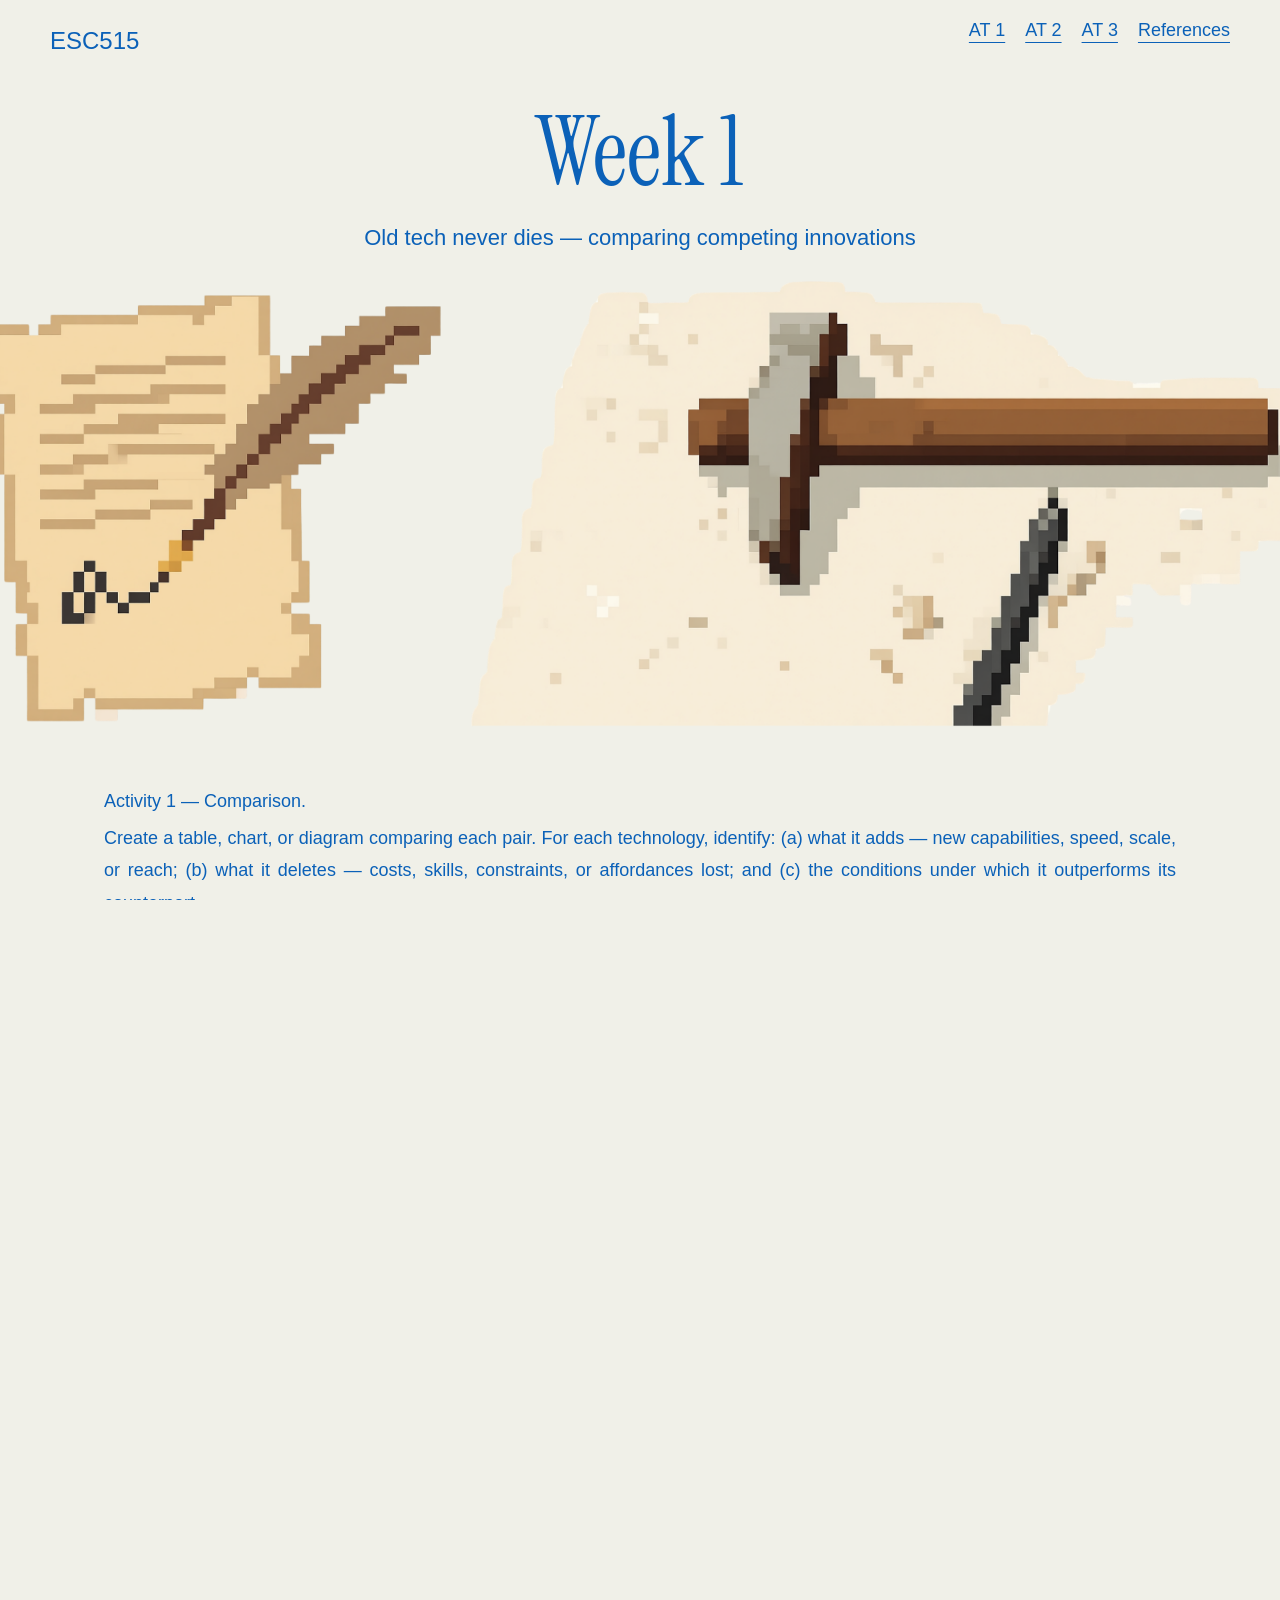
<file: AT2.html>
<!DOCTYPE html>
<html lang="en">
<head>
    <meta charset="UTF-8">
    <meta name="viewport" content="width=device-width, initial-scale=1.0">
    <title>AT2</title>
    <link rel="preconnect" href="https://fonts.googleapis.com">
    <link rel="preconnect" href="https://fonts.gstatic.com" crossorigin>
    <link href="https://fonts.googleapis.com/css2?family=Instrument+Serif:ital@0;1&display=swap" rel="stylesheet">
    <link rel="stylesheet" href="style.css">
</head>

<body>
    <header class="navbar">
    <div class="logo">ESC515</div>
    <nav>
        <ul>
            <!-- Dropdown Structure -->
            <li class="dropdown">
                <a href="#">AT 1</a>
                <div class="dropdown-content">
                    <a href="#">Introduction</a>
                </div>
            </li>

            <li class="dropdown">
                <a href="#">AT 2</a>
                <div class="dropdown-content">
                    <a href="#">Week 1</a>
                    <a href="#">Week 2</a>
                    <a href="#">Week 3</a>
                    <a href="#">Week 4</a>
                </div>
            </li>
         
            <li class="dropdown">
                <a href="#">AT 3</a>
                <div class="dropdown-content">
                    <a href="#">Week 5</a>
                    <a href="#">Week 6</a>
                    <a href="#">Week 7</a>
                    <a href="#">Week 8</a>
                </div>
            </li>

             <li class="dropdown">
                  <a href="index.html#references">References</a>
                
            </li>
        </ul>
    </nav>
    </header>

<section class="hero-section-Week1">
    <div class="sticky-window">
        <main class="content-box">
            <h1>Week 1
            </h1>
              <h2>Old tech never dies — comparing competing innovations
            </h2>
            <div class="image-row-Week1">
                <img src="img/penpaper.png" alt="Description of image 1">
                <img src="img/chisel.png" alt="Description of image 2">
            </div>
          
            <h3>Activity 1 — Comparison.</h3>
<p>Create a table, chart, or diagram comparing each pair. For each technology, identify: (a) what it adds — new capabilities, speed, scale, or reach; (b) what it deletes — costs, skills, constraints, or affordances lost; and (c) the conditions under which it outperforms its counterpart.</p>
            <table class="content-table">
    <caption>Mobility</caption>
    <thead>
        <tr>
            <th></th>
            <th>Wheel</th>
            <th>Foot</th>
        </tr>
    </thead>
    <tbody>
       
        <tr>
            <th>What it adds - new capabilities, speed, scale, or reach</th>
            <td>Reduced friction: The cost of transport (CoT) is a lot lower when using wheels (Tucker, 1975). Even on a bicycle active muscles are not stretched and thus as efficient as swimming or flying animals.
                <br><br>One source of torque (engine/animals) spins a set of wheels which can support a lot of weight while moving forward. Multiple people can be transported at the same time.
                <br><br>Human energy expenditure is a lot lower, speed and distance are a major addition.</td>
            <td>Ability to turn sharply, climb, use narrow pathways, move on all terrains, including swimming in water, moving inside buildings (reach)
                <br><br>Exercise: Moving positively impacts human health (Raichlen et al., 2020).</td>
        </tr>
        <tr>
            <th>What it deletes - costs, skills, constraints, or affordances lost</th>
            <td>Costs: Inactivity negatively impacts human health (Raichlen et al., 2020).
                <br>Constraints: The ability to reach off road terrain, such as climbing up.
                <br>Skills: Connection to nature and looking after the environment (Nisbet et al., 2009)
                <br>Costs: Initial purchase of car, bike, wheelchair, skateboard, etc. and fuel if needed</td>
            <td>Constraints: speed and possible travel distance; exhaustion
                <br>Costs: Body fuel (carbohydrates, fat and protein)
                <br>Affordances lost: Injuries</td>
        </tr>
        <tr>
            <th>The conditions under which it outperforms its counterpart</th>
            <td>Smooth surfaces (roads), harsh weather (hot, cold, storm), long distances, fast transport, transporting several people at the same time, mobility of disabled people, unlimited funds</td>
            <td>Narrow passages, rough surfaces, water, inside buildings, limited funds, limited parking, traffic congestion, diesel shortage, visually impaired people, no driver's license (car)</td>
        </tr>
    </tbody>
</table>
<table class="content-table">
    <caption>Record-keeping</caption>
    <thead>
        <tr>
            <th></th>
            <th>Pen (on paper/parchment)</th>
            <th>Chisel (on stone/clay)</th>
        </tr>
    </thead>
    <tbody>
        <tr>
            <th>What it adds - new capabilities, speed, scale, or reach</th>
            <td>Only minor effects on the economy compared to chisel in stone (Innis, 2008).
                <br>Separation of the word from the living present (oral communication) (Ong, 1982).
                <br>Literacy: Conscious rules and languages derive from putting thoughts on paper (Ong, 1982).
                <br>Ong (1982) argues that to live fully and understand fully (abstract thinking), humans need to write (cognitive offloading) (p. 81).
                <br>Words are more diverse than pictographs (Ong, 1982).
                <br>Space and time saving.</td>
            <td>Reach: Heavy and durable (Innis, 2008). Examples are stone monuments, such as pyramids, that endure over time.</td>
        </tr>
        <tr>
            <th>What it deletes - costs, skills, constraints, or affordances lost</th>
            <td>Cost: perishable medium (Innis, 2008).
                <br>Ong (1982) argues that writing is fully artificial (p. 81) and restructures human consciousness.
                <br>Without cognitive offloading, the memory was trained constantly. Writing takes this away, which leads to unresponsiveness to questions and destruction of memory (Ong, 1982, p. 25).</td>
            <td>Cost: Time and space.
                <br>Slow to produce and taking up a lot of space (Innis, 2008).
                <br>He describes the cost of labour, resource drain and subsequent social instability (e.g. Egypt).
                <br>Dependency on oral communication (Innis, 2008).</td>
        </tr>
        <tr>
            <th>The conditions under which it outperforms its counterpart</th>
            <td>Time and space constraint, cognitive offloading, freeing memory space, reaching society</td>
            <td>Resistance to environmental decay, irreversibility (which signals importance or authority), cannot be altered without physical evidence</td>
        </tr>
    </tbody>
</table>
        </main>
    </div>
</section>

<script>
function getFullContentHeight(contentBox) {
    const style = window.getComputedStyle(contentBox);
    const marginTop = parseFloat(style.marginTop) || 0;
    const marginBottom = parseFloat(style.marginBottom) || 0;
    return contentBox.scrollHeight + marginTop + marginBottom;
}

function setSectionHeight() {
    const section = document.querySelector('.hero-section-Week1');
    const contentBox = document.querySelector('.content-box');
    section.style.height = (getFullContentHeight(contentBox) + window.innerHeight) + 'px';
}

function updateScroll() {
    const section = document.querySelector('.hero-section-Week1');
    const contentBox = document.querySelector('.content-box');
    const rect = section.getBoundingClientRect();

    const scrolled = -rect.top;
    const maxScroll = section.offsetHeight - window.innerHeight;
    const progress = Math.min(Math.max(scrolled / maxScroll, 0), 1);

    const translateDistance = getFullContentHeight(contentBox) - window.innerHeight;
    contentBox.style.transform = `translateY(${-progress * Math.max(translateDistance, 0)}px)`;
}

// Run once on initial load
window.addEventListener('load', setSectionHeight);
window.addEventListener('resize', setSectionHeight);
window.addEventListener('scroll', updateScroll);

// Re-run once web fonts finish loading/swapping, in case that changes layout height
if (document.fonts) {
    document.fonts.ready.then(setSectionHeight);
}
</script>

</body>
</html>
</file>
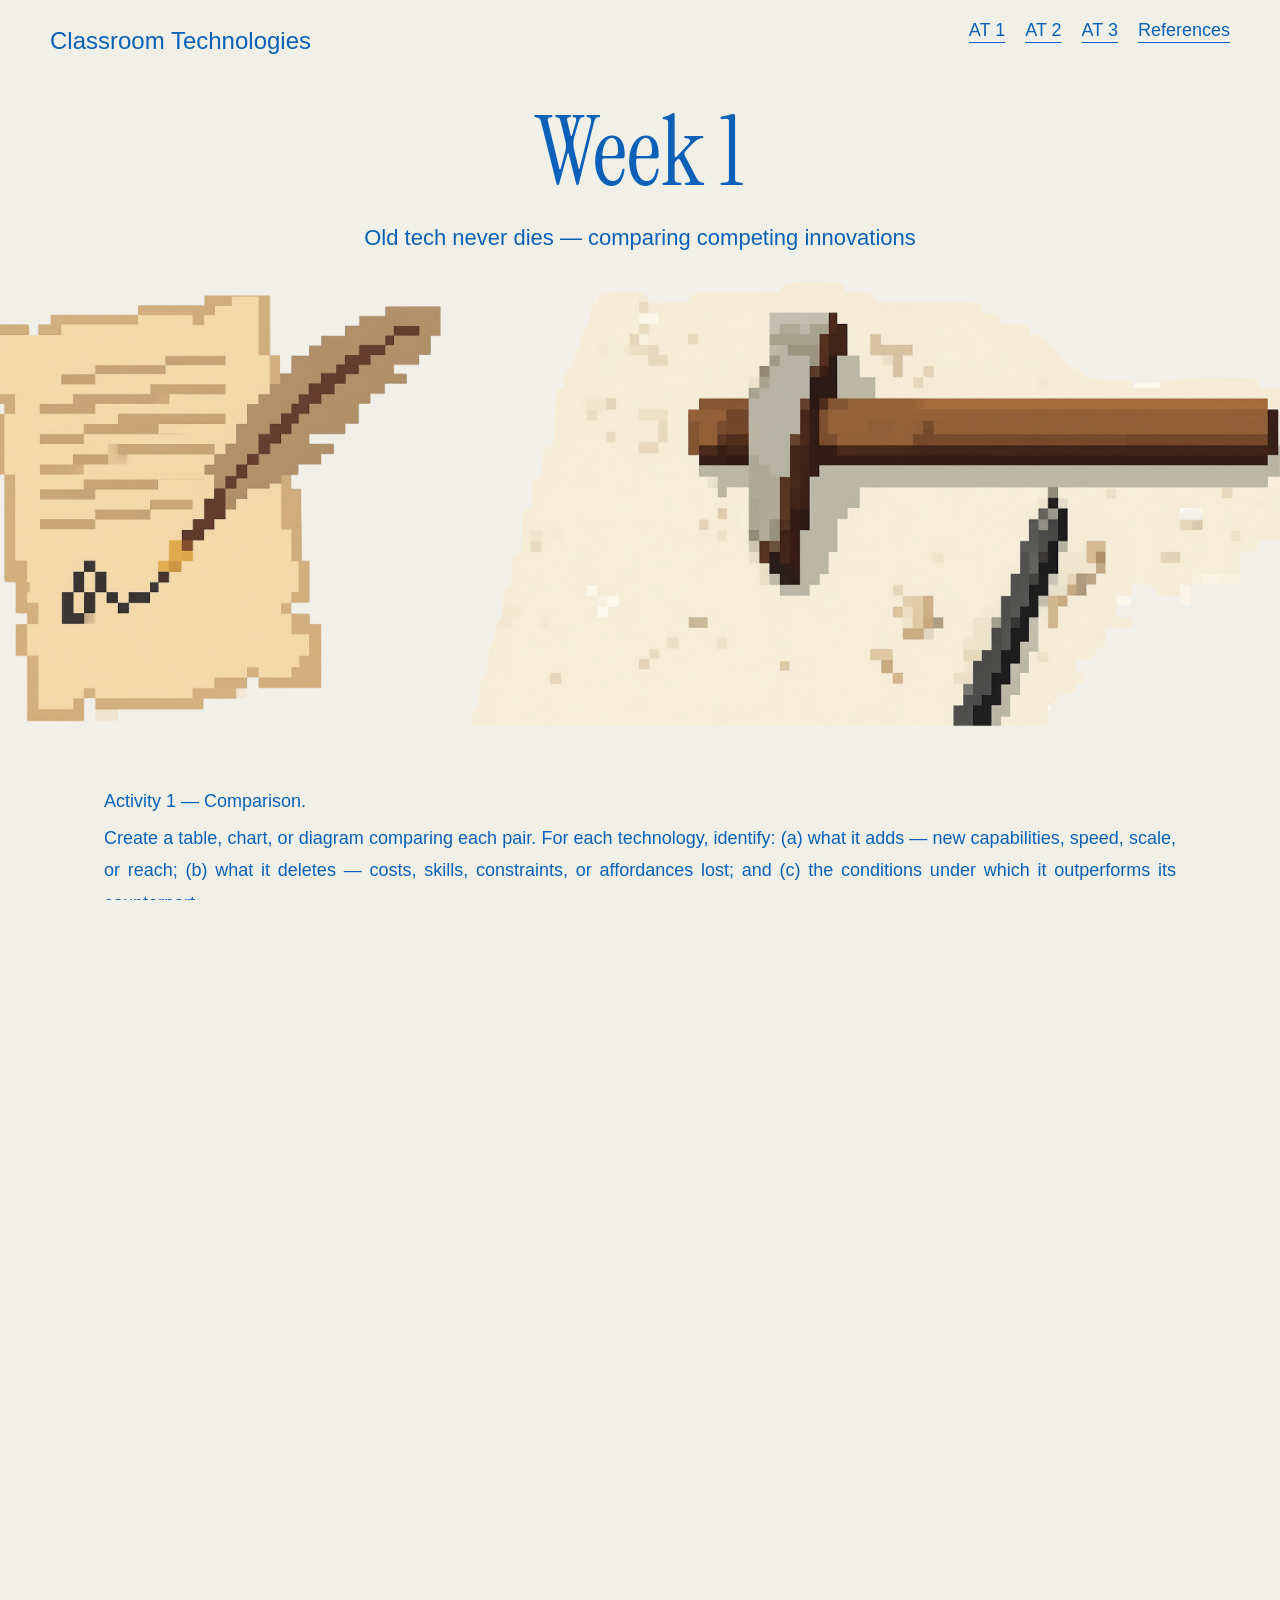
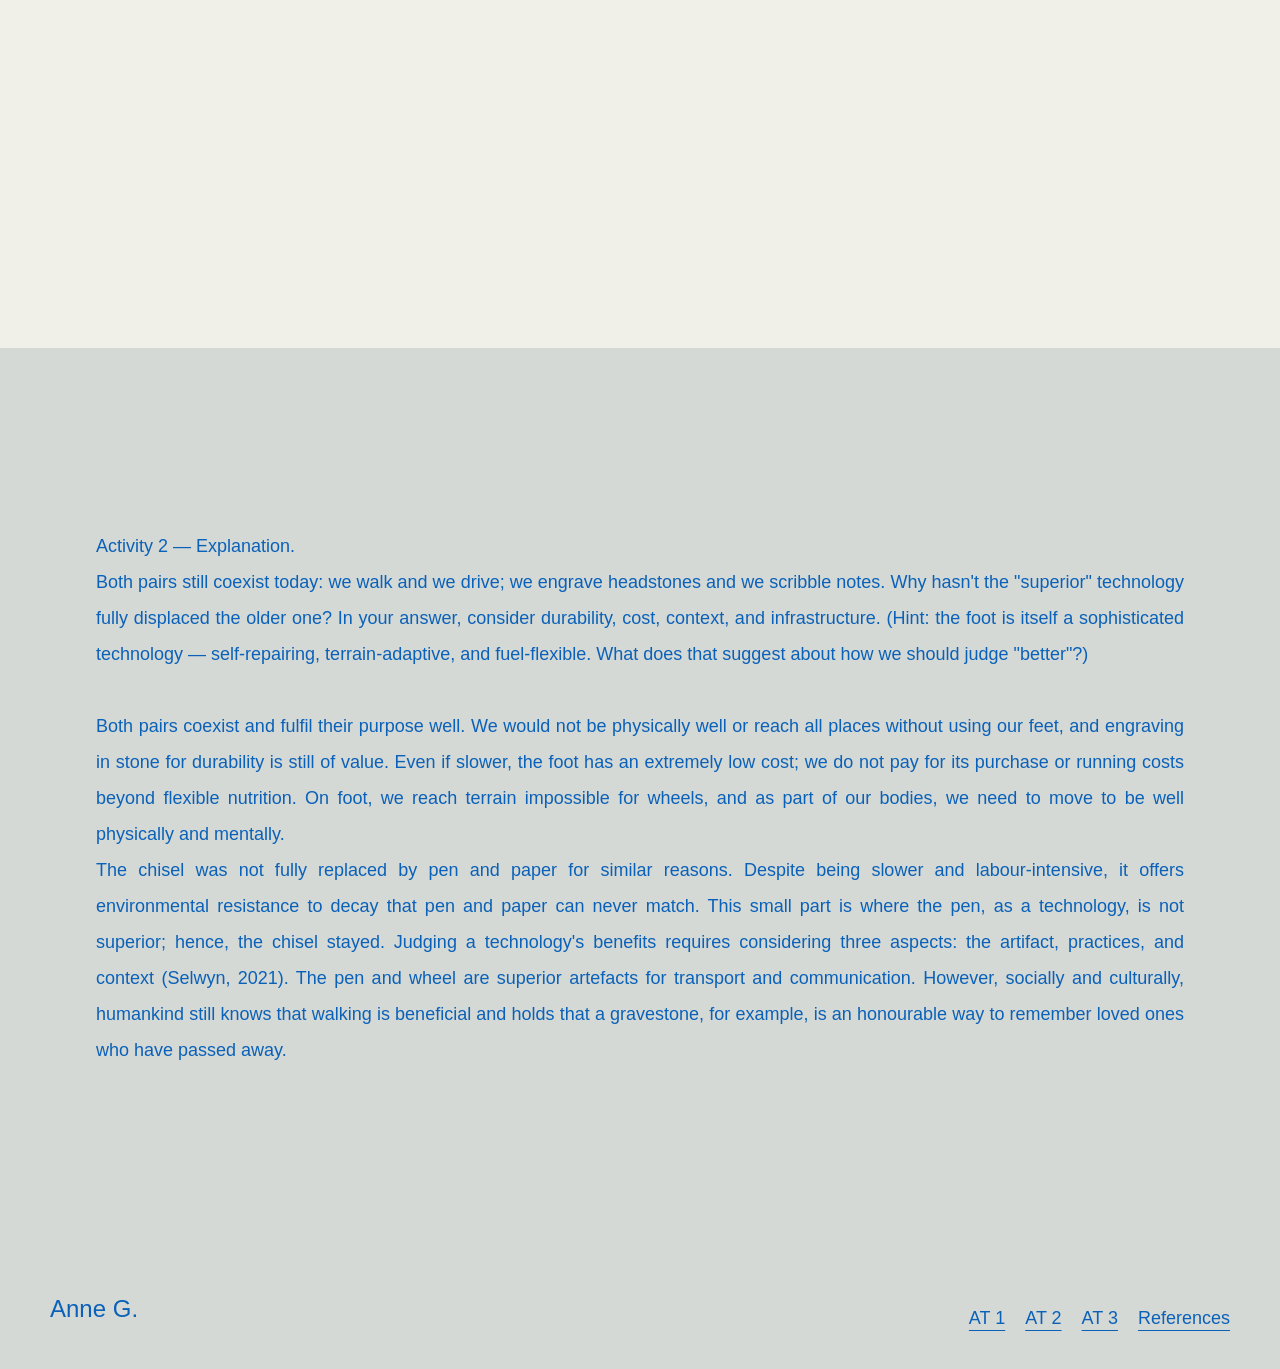
<file: Week1.html>
<!DOCTYPE html>
<html lang="en">
<head>
    <meta charset="UTF-8">
    <meta name="viewport" content="width=device-width, initial-scale=1.0">
    <title>Week 1</title>
    <link rel="preconnect" href="https://fonts.googleapis.com">
    <link rel="preconnect" href="https://fonts.gstatic.com" crossorigin>
    <link href="https://fonts.googleapis.com/css2?family=Instrument+Serif:ital@0;1&display=swap" rel="stylesheet">
    <link rel="stylesheet" href="style.css">
</head>

<body>
    <header class="navbar">
    <div class="logo">Classroom Technologies</div>
    <nav>
        <ul>
            <!-- Dropdown Structure -->
            <li class="dropdown">
                <a href="index.html">AT 1</a>
                <div class="dropdown-content">
                    <a href="index.html">Introduction</a>
                </div>
            </li>

            <li class="dropdown">
                <a href="Week1.html">AT 2</a>
                <div class="dropdown-content">
                    <a href="Week1.html">Week 1</a>
                    <a href="Week2.html">Week 2</a>
                    <a href="Week3.html">Week 3</a>
                    <a href="Week4.html">Week 4</a>
                </div>
            </li>
         
            <li class="dropdown">
                <a href="#">AT 3</a>
                <div class="dropdown-content">
                    <a href="#">Week 5</a>
                    <a href="#">Week 6</a>
                    <a href="#">Week 7</a>
                    <a href="#">Week 8</a>
                </div>
            </li>

             <li class="dropdown">
                  <a href="index.html#references">References</a>
                
            </li>
        </ul>
    </nav>
    </header>

<section class="hero-section-Week1">
    <div class="sticky-window">
        <main class="content-box">
            <h1>Week 1
            </h1>
              <h2>Old tech never dies — comparing competing innovations
            </h2>
            <div class="image-row-Week1">
                <img src="img/penpaper.png" alt="Description of image 1">
                <img src="img/chisel.png" alt="Description of image 2">
            </div>
          
            <h3>Activity 1 — Comparison.</h3>
<p>Create a table, chart, or diagram comparing each pair. For each technology, identify: (a) what it adds — new capabilities, speed, scale, or reach; (b) what it deletes — costs, skills, constraints, or affordances lost; and (c) the conditions under which it outperforms its counterpart.</p>
            <table class="content-table">
    <caption>Mobility</caption>
    <thead>
        <tr>
            <th></th>
            <th>Wheel</th>
            <th>Foot</th>
        </tr>
    </thead>
    <tbody>
       
        <tr>
            <th>What it adds - new capabilities, speed, scale, or reach</th>
            <td>Reduced friction: The cost of transport (CoT) is a lot lower when using wheels (Tucker, 1975). Even on a bicycle active muscles are not stretched and thus as efficient as swimming or flying animals.
                <br><br>One source of torque (engine/animals) spins a set of wheels which can support a lot of weight while moving forward. Multiple people can be transported at the same time.
                <br><br>Human energy expenditure is a lot lower, speed and distance are a major addition.</td>
            <td>Ability to turn sharply, climb, use narrow pathways, move on all terrains, including swimming in water, moving inside buildings (reach)
                <br><br>Exercise: Moving positively impacts human health (Raichlen et al., 2020).</td>
        </tr>
        <tr>
            <th>What it deletes - costs, skills, constraints, or affordances lost</th>
            <td>Costs: Inactivity negatively impacts human health (Raichlen et al., 2020).
                <br>Constraints: The ability to reach off road terrain, such as climbing up.
                <br>Skills: Connection to nature and looking after the environment (Nisbet et al., 2009)
                <br>Costs: Initial purchase of car, bike, wheelchair, skateboard, etc. and fuel if needed</td>
            <td>Constraints: speed and possible travel distance; exhaustion
                <br>Costs: Body fuel (carbohydrates, fat and protein)
                <br>Affordances lost: Injuries</td>
        </tr>
        <tr>
            <th>The conditions under which it outperforms its counterpart</th>
            <td>Smooth surfaces (roads), harsh weather (hot, cold, storm), long distances, fast transport, transporting several people at the same time, mobility of disabled people, unlimited funds</td>
            <td>Narrow passages, rough surfaces, water, inside buildings, limited funds, limited parking, traffic congestion, diesel shortage, visually impaired people, no driver's license (car)</td>
        </tr>
    </tbody>
</table>
<table class="content-table">
    <caption>Record-keeping</caption>
    <thead>
        <tr>
            <th></th>
            <th>Pen (on paper/parchment)</th>
            <th>Chisel (on stone/clay)</th>
        </tr>
    </thead>
    <tbody>
        <tr>
            <th>What it adds - new capabilities, speed, scale, or reach</th>
            <td>Only minor effects on the economy compared to chisel in stone (Innis, 2008).
                <br>Separation of the word from the living present (oral communication) (Ong, 1982).
                <br>Literacy: Conscious rules and languages derive from putting thoughts on paper (Ong, 1982).
                <br>Ong (1982) argues that to live fully and understand fully (abstract thinking), humans need to write (cognitive offloading) (p. 81).
                <br>Words are more diverse than pictographs (Ong, 1982).
                <br>Space and time saving.</td>
            <td>Reach: Heavy and durable (Innis, 2008). Examples are stone monuments, such as pyramids, that endure over time.</td>
        </tr>
        <tr>
            <th>What it deletes - costs, skills, constraints, or affordances lost</th>
            <td>Cost: perishable medium (Innis, 2008).
                <br>Ong (1982) argues that writing is fully artificial (p. 81) and restructures human consciousness.
                <br>Without cognitive offloading, the memory was trained constantly. Writing takes this away, which leads to unresponsiveness to questions and destruction of memory (Ong, 1982, p. 25).</td>
            <td>Cost: Time and space.
                <br>Slow to produce and taking up a lot of space (Innis, 2008).
                <br>He describes the cost of labour, resource drain and subsequent social instability (e.g. Egypt).
                <br>Dependency on oral communication (Innis, 2008).</td>
        </tr>
        <tr>
            <th>The conditions under which it outperforms its counterpart</th>
            <td>Time and space constraint, cognitive offloading, freeing memory space, reaching society</td>
            <td>Resistance to environmental decay, irreversibility (which signals importance or authority), cannot be altered without physical evidence</td>
        </tr>
    </tbody>
</table>
        </main>
    </div>
</section>

<section class="text-section-Week1">
    <div class="text-container-Week1">
            <p> Activity 2 — Explanation.<br>Both pairs still coexist today: we walk and we drive; we engrave headstones and we scribble notes. Why hasn't the "superior" technology fully displaced the older one? In your answer, consider durability, cost, context, and infrastructure. (Hint: the foot is itself a sophisticated technology — self-repairing, terrain-adaptive, and fuel-flexible. What does that suggest about how we should judge "better"?)<br><br>Both pairs coexist and fulfil their purpose well. We would not be physically well or reach all places without using our feet, and engraving in stone for durability is still of value. Even if slower, the foot has an extremely low cost; we do not pay for its purchase or running costs beyond flexible nutrition. On foot, we reach terrain impossible for wheels, and as part of our bodies, we need to move to be well physically and mentally.<br>
The chisel was not fully replaced by pen and paper for similar reasons. Despite being slower and labour-intensive, it offers environmental resistance to decay that pen and paper can never match. This small part is where the pen, as a technology, is not superior; hence, the chisel stayed.
Judging a technology's benefits requires considering three aspects: the artifact, practices, and context (Selwyn, 2021). The pen and wheel are superior artefacts for transport and communication. However, socially and culturally, humankind still knows that walking is beneficial and holds that a gravestone, for example, is an honourable way to remember loved ones who have passed away.
</p>
        </div>
    </div>
</section>






</section>

      <footer class="footer">
    <div class="footer-content">
        <p>Anne G.</p>
        <nav>
            <ul class="footer-nav">
                <!-- Dropup 1 -->
                <li class="dropup">
                    <a href="index.html" class="dropbtn">AT 1</a>
                    <div class="dropup-content">
                        <a href="index.html">Introduction</a>
                    </div>
                </li>

                <!-- Dropup 2 -->
                <li class="dropup">
                    <a href="Week1.html" class="dropbtn">AT 2</a>
                    <div class="dropup-content">
                        <a href="Week1.html">Week 1</a>
                        <a href="Week2.html">Week 2</a>
                        <a href="Week3.html">Week 3</a>
                        <a href="Week4.html">Week 4</a>
                    </div>
                </li>

                <!-- Dropup 3 -->
                <li class="dropup">
                    <a href="#" class="dropbtn">AT 3</a>
                    <div class="dropup-content">
                        <a href="#">Week 5</a>
                        <a href="#">Week 6</a>
                        <a href="#">Week 7</a>
                        <a href="#">Week 8</a>
                    </div>
                </li>
                 <!-- Dropup 4 -->
                <li class="dropup">
                    <a href="index.html#references" class="dropbtn">References</a>
    
                    </div>
                </li>
            </ul>
        </nav>
    </div>
</footer>

<script>
function getFullContentHeight(contentBox) {
    const style = window.getComputedStyle(contentBox);
    const marginTop = parseFloat(style.marginTop) || 0;
    const marginBottom = parseFloat(style.marginBottom) || 0;
    return contentBox.scrollHeight + marginTop + marginBottom;
}

function setSectionHeight() {
    const section = document.querySelector('.hero-section-Week1');
    const contentBox = document.querySelector('.content-box');
    section.style.height = (getFullContentHeight(contentBox) + window.innerHeight) + 'px';
}

function updateScroll() {
    const section = document.querySelector('.hero-section-Week1');
    const contentBox = document.querySelector('.content-box');
    const rect = section.getBoundingClientRect();

    const scrolled = -rect.top;
    const maxScroll = section.offsetHeight - window.innerHeight;
    const progress = Math.min(Math.max(scrolled / maxScroll, 0), 1);

    const translateDistance = getFullContentHeight(contentBox) - window.innerHeight;
    contentBox.style.transform = `translateY(${-progress * Math.max(translateDistance, 0)}px)`;
}

// Run once on initial load
window.addEventListener('load', setSectionHeight);
window.addEventListener('resize', setSectionHeight);
window.addEventListener('scroll', updateScroll);

// Re-run once web fonts finish loading/swapping, in case that changes layout height
if (document.fonts) {
    document.fonts.ready.then(setSectionHeight);
}
window.addEventListener('scroll', function() {
    const header = document.querySelector('.navbar');
    const lastSection = document.querySelector('.text-section-Week1');
    const rect = lastSection.getBoundingClientRect();

    if (rect.top <= 0) {
        header.style.opacity = "0";
        header.style.pointerEvents = "none";
    } else {
        header.style.opacity = "1";
        header.style.pointerEvents = "auto";
    }
});
</script>

</body>
</html>
</file>
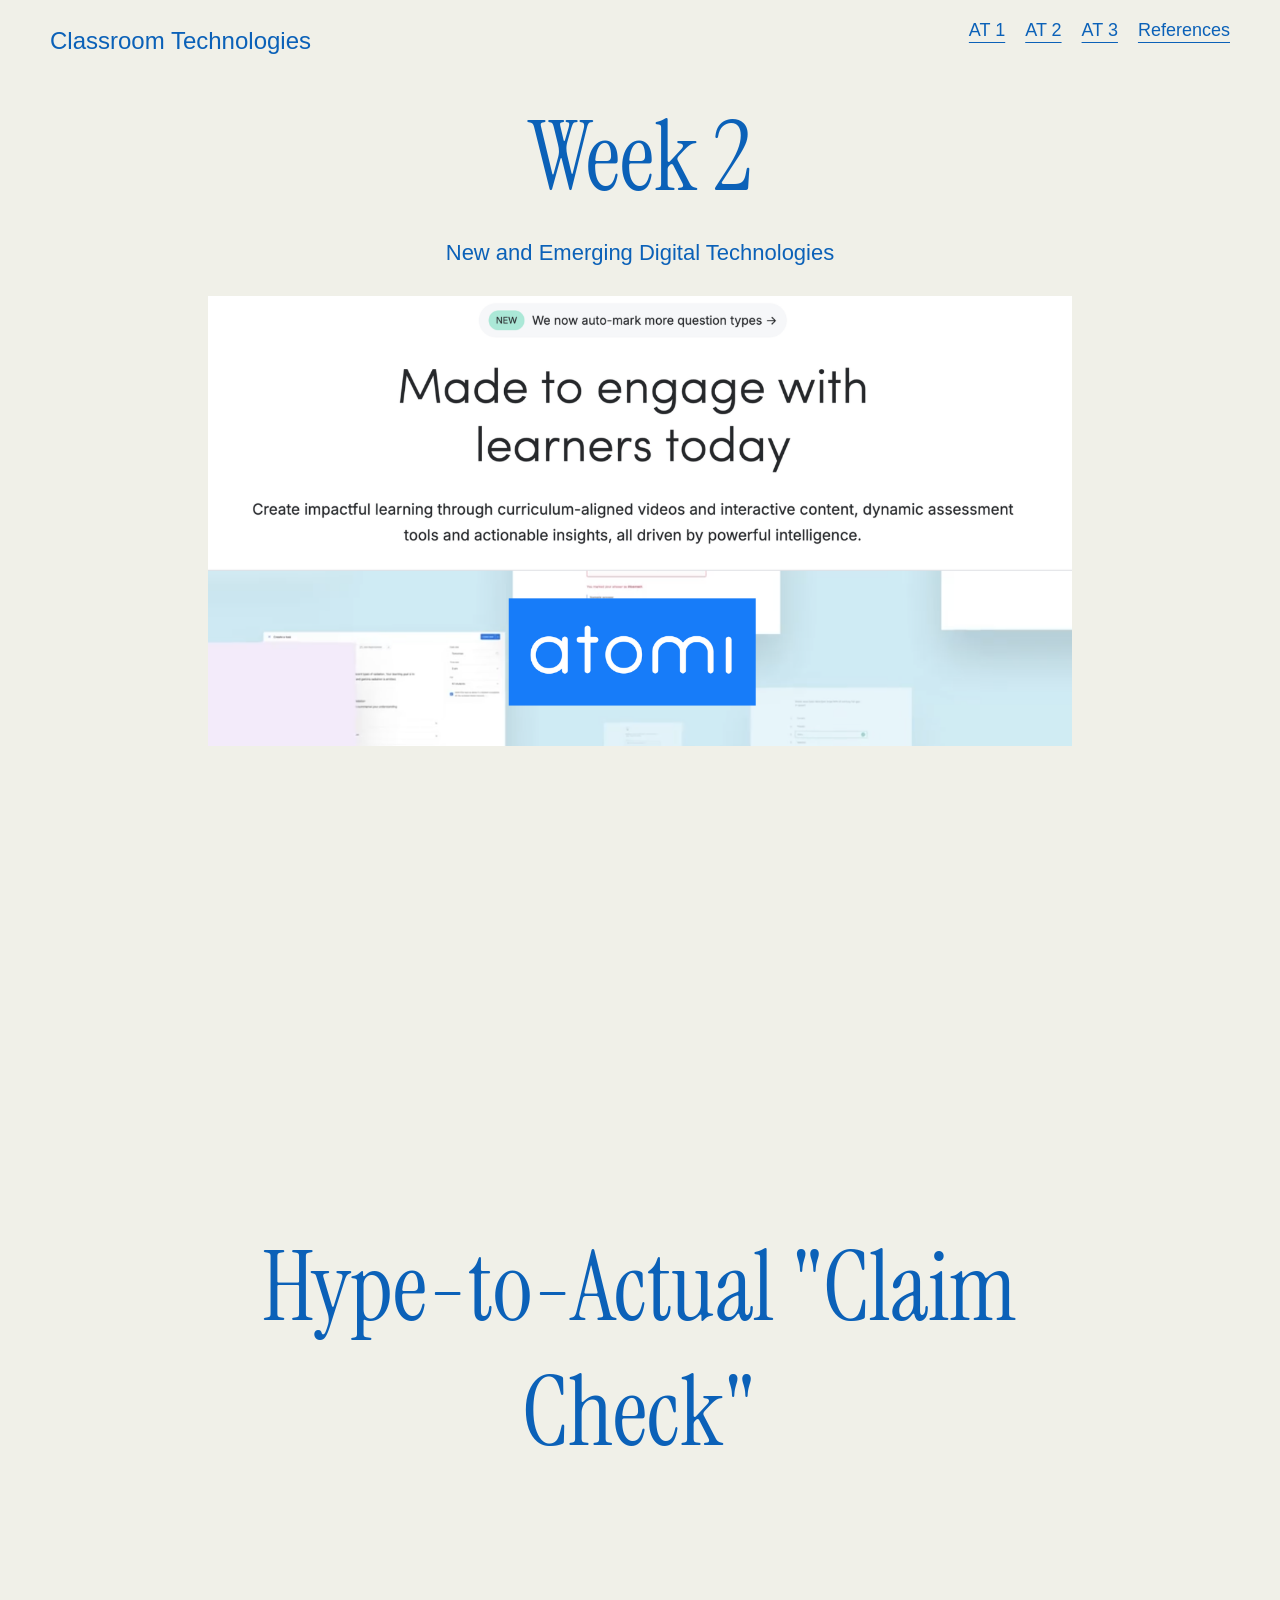
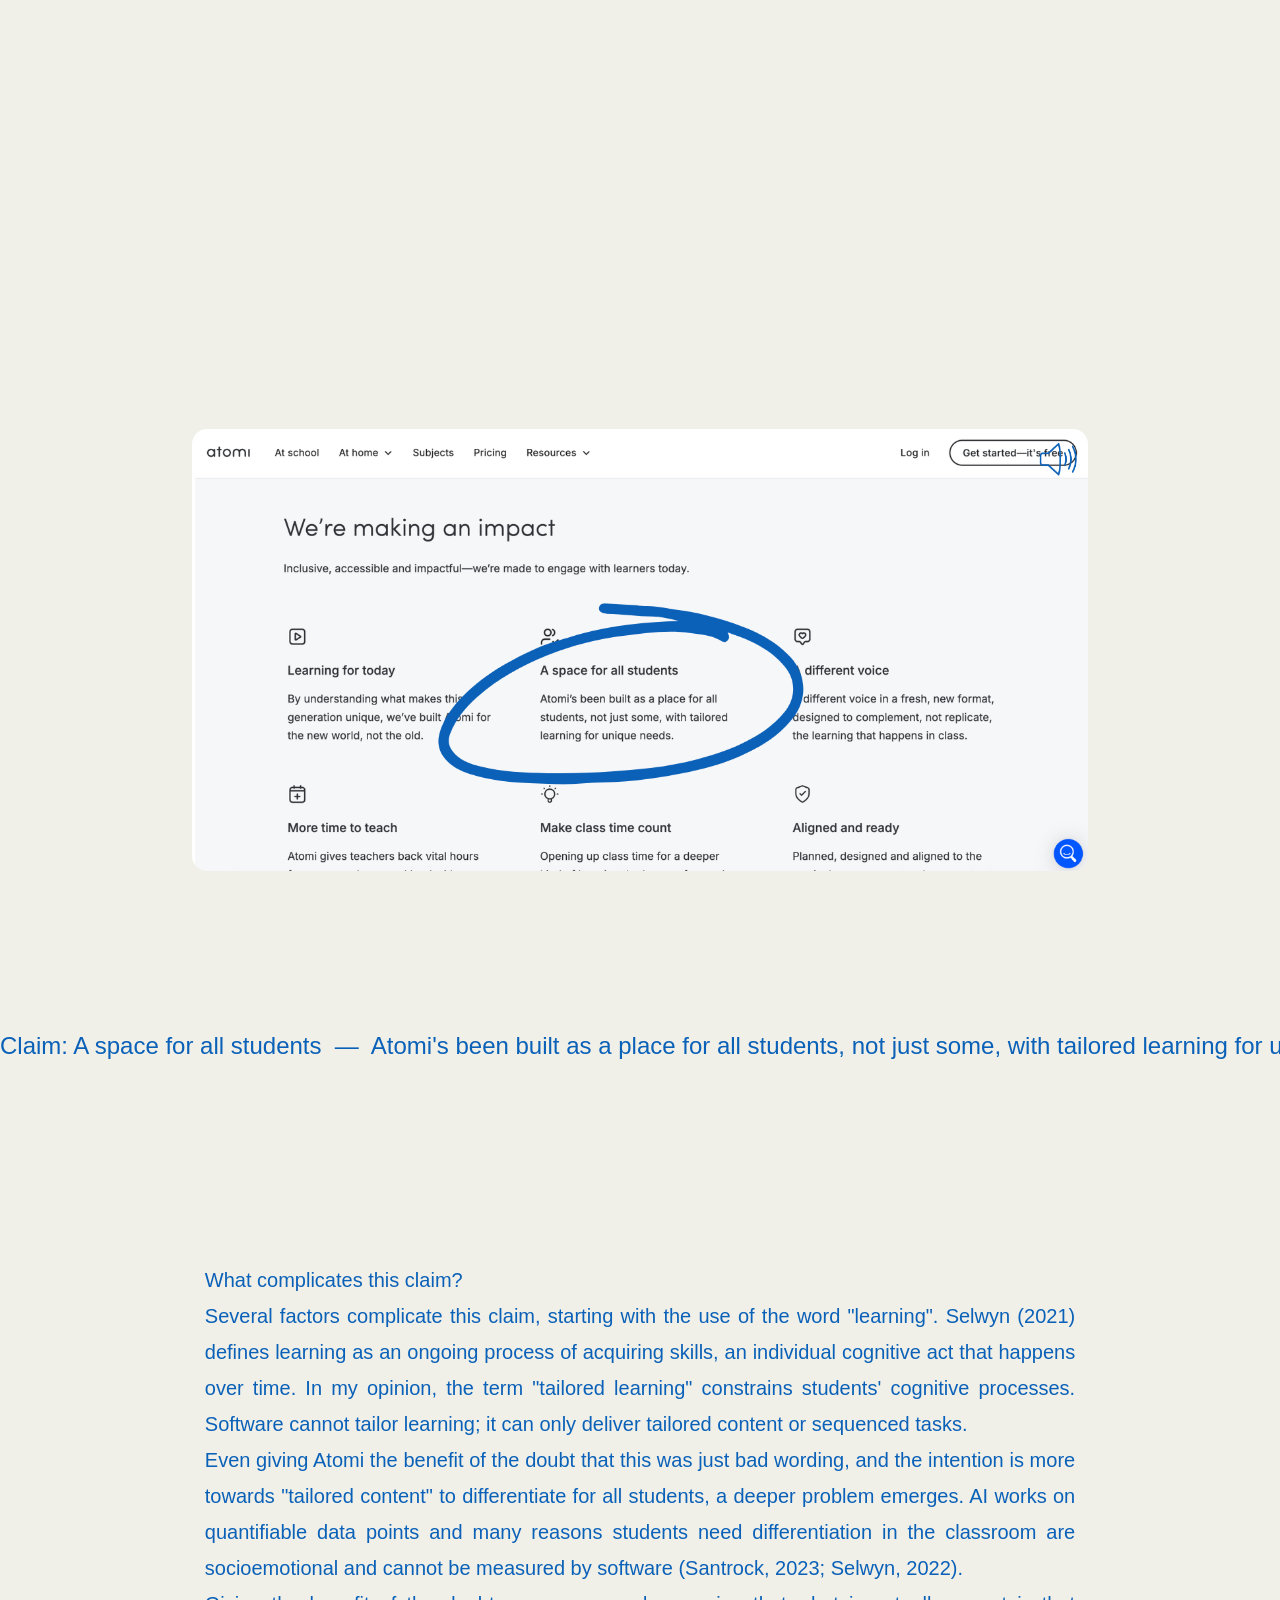
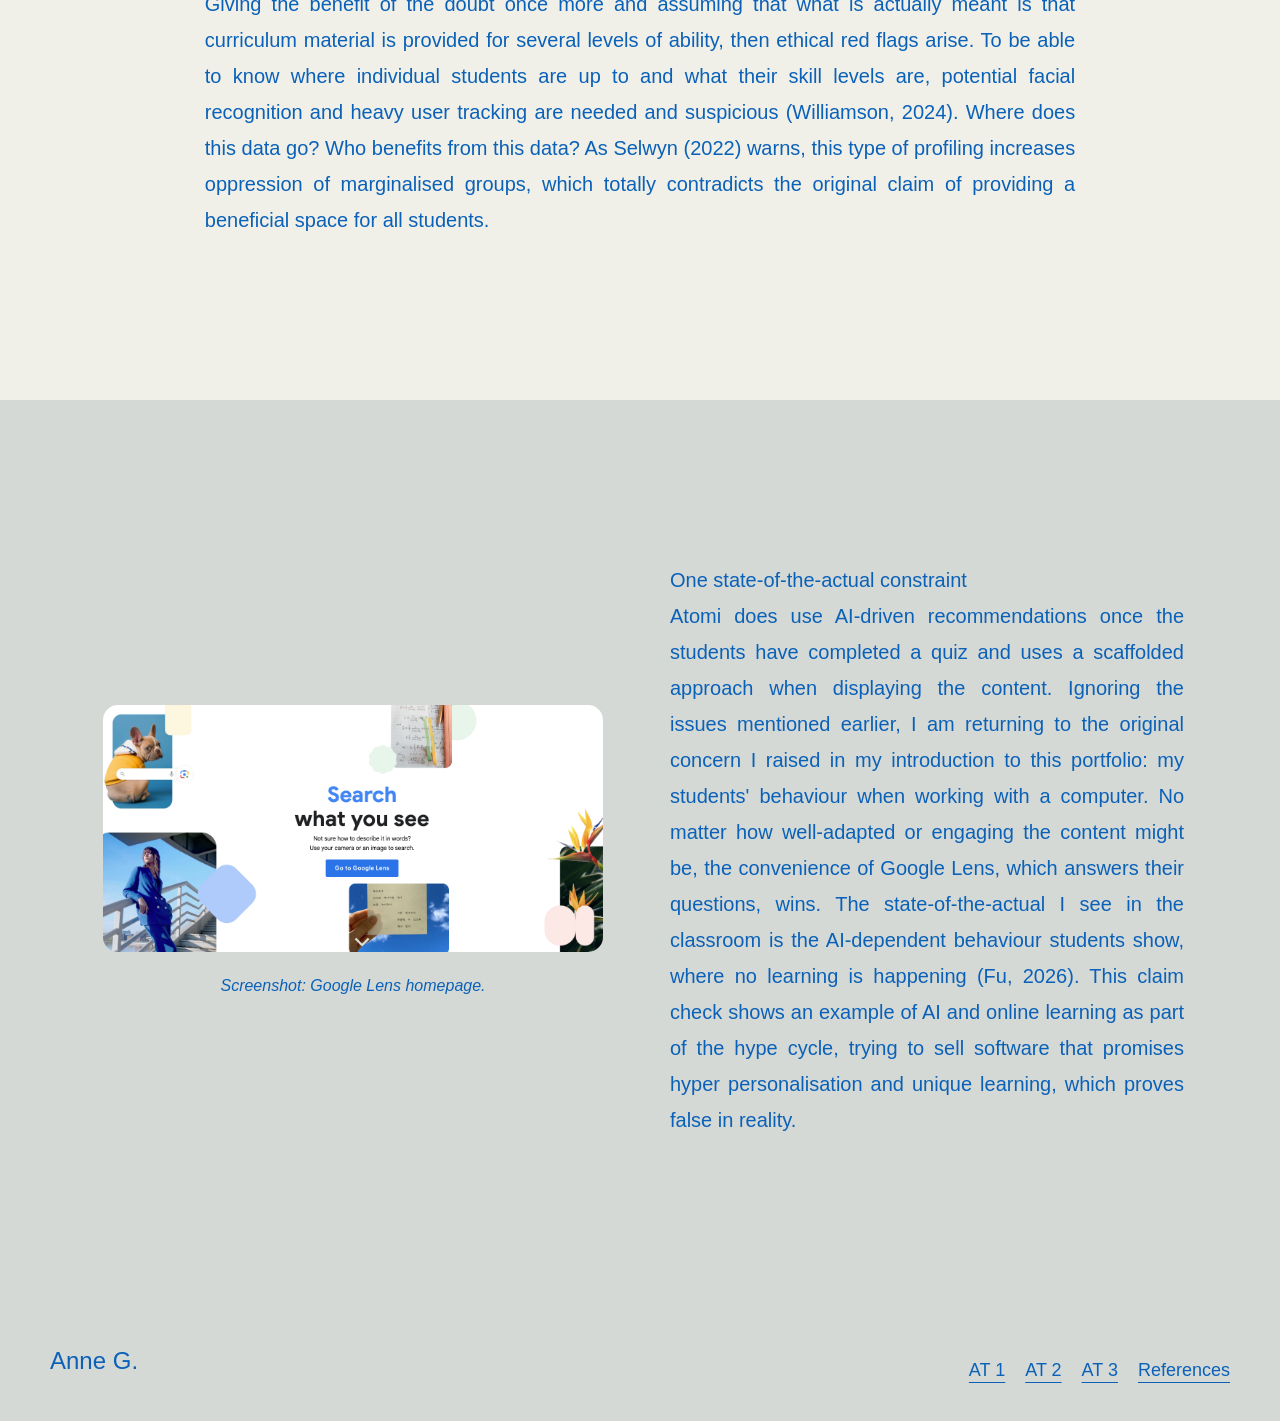
<file: Week2.html>
<!DOCTYPE html>
<html lang="en">
<head>
    <meta charset="UTF-8">
    <meta name="viewport" content="width=device-width, initial-scale=1.0">
    <title>Week 2</title>
    <link rel="preconnect" href="https://fonts.googleapis.com">
    <link rel="preconnect" href="https://fonts.gstatic.com" crossorigin>
    <link href="https://fonts.googleapis.com/css2?family=Instrument+Serif:ital@0;1&display=swap" rel="stylesheet">
    <link rel="stylesheet" href="style.css">
</head>

<body>
    <header class="navbar">
    <div class="logo">Classroom Technologies</div>
    <nav>
        <ul>
            <!-- Dropdown Structure -->
            <li class="dropdown">
                <a href="index.html">AT 1</a>
                <div class="dropdown-content">
                    <a href="index.html">Introduction</a>
                </div>
            </li>

            <li class="dropdown">
                <a href="Week1.html">AT 2</a>
                <div class="dropdown-content">
                    <a href="Week1.html">Week 1</a>
                    <a href="Week2.html">Week 2</a>
                    <a href="Week3.html">Week 3</a>
                    <a href="Week4.html">Week 4</a>
                </div>
            </li>
         
            <li class="dropdown">
                <a href="#">AT 3</a>
                <div class="dropdown-content">
                    <a href="#">Week 5</a>
                    <a href="#">Week 6</a>
                    <a href="#">Week 7</a>
                    <a href="#">Week 8</a>
                </div>
            </li>

             <li class="dropdown">
                  <a href="index.html#references">References</a>
                
            </li>
        </ul>
    </nav>
    </header>

<section class="hero-section-Week2">
    <main class="content-box-Week2">
        <h1>Week 2</h1>
        <h2>New and Emerging Digital Technologies</h2>
        <div class="image-row-Week1">
            <img src="img/Atomi1.png" alt="Description of image 1">
        </div>
    </main>
</section>

<section class="text-section-Week2">
    <div class="text-container-Week2">
        <h1>Hype-to-Actual "Claim Check"</h1>
    </div>
</section>

   <section class="photo-section">
    <div class="image-overlay-container screenshot-item">
    <a href="https://www.getatomi.com/about" target="_blank" rel="noopener noreferrer">
        <img src="img/Atomi.png" alt="Gallery Image" class="main-img">
    </a>
    <img src="img/speaker.png" class="audio-trigger" onclick="playAudio('audio1')">
    <audio id="audio1" src="audio/Interpretation.m4a"></audio>
</div>
    <div class="ticker-wrap">
    <div class="ticker">
        <span>Claim: A space for all students &nbsp;—&nbsp; Atomi's been built as a place for all students, not just some, with tailored learning for unique needs. &nbsp;&nbsp;•&nbsp;&nbsp; </span>
        <span>Claim: A space for all students &nbsp;—&nbsp; Atomi's been built as a place for all students, not just some, with tailored learning for unique needs. &nbsp;&nbsp;•&nbsp;&nbsp; </span>
    </div>
</div>
</section>

<section class="text-section-Week2b">
    <div class="text-container-Week2b">
        <p>What complicates this claim?<br>
Several factors complicate this claim, starting with the use of the word "learning". Selwyn (2021) defines learning as an ongoing process of acquiring skills, an individual cognitive act that happens over time. In my opinion, the term "tailored learning" constrains students' cognitive processes. Software cannot tailor learning; it can only deliver tailored content or sequenced tasks.<br>
Even giving Atomi the benefit of the doubt that this was just bad wording, and the intention is more towards "tailored content" to differentiate for all students, a deeper problem emerges. AI works on quantifiable data points and many reasons students need differentiation in the classroom are socioemotional and cannot be measured by software (Santrock, 2023; Selwyn, 2022).<br>
Giving the benefit of the doubt once more and assuming that what is actually meant is that curriculum material is provided for several levels of ability, then ethical red flags arise. To be able to know where individual students are up to and what their skill levels are, potential facial recognition and heavy user tracking are needed and suspicious (Williamson, 2024). Where does this data go? Who benefits from this data? As Selwyn (2022) warns, this type of profiling increases oppression of marginalised groups, which totally contradicts the original claim of providing a beneficial space for all students.
</p>
    </div>
</section>

<section class="text-section-Week2c">
    <div class="split-container">
        <div class="split-image">
            <img src="img/googlelens.png" alt="Description of image">
            <p><em>Screenshot: Google Lens homepage.</em></p>
        </div>
       
        <div class="split-text">
            <p>One state-of-the-actual constraint<br>
Atomi does use AI-driven recommendations once the students have completed a quiz and uses a scaffolded approach when displaying the content. Ignoring the issues mentioned earlier, I am returning to the original concern I raised in my introduction to this portfolio: my students' behaviour when working with a computer. No matter how well-adapted or engaging the content might be, the convenience of Google Lens, which answers their questions, wins. The state-of-the-actual I see in the classroom is the AI-dependent behaviour students show, where no learning is happening (Fu, 2026). This claim check shows an example of AI and online learning as part of the hype cycle, trying to sell software that promises hyper personalisation and unique learning, which proves false in reality.
</p>
        </div>
    </div>
</section>



      <footer class="footer">
    <div class="footer-content">
        <p>Anne G.</p>
        <nav>
            <ul class="footer-nav">
                <!-- Dropup 1 -->
                <li class="dropup">
                    <a href="index.html" class="dropbtn">AT 1</a>
                    <div class="dropup-content">
                        <a href="index.html">Introduction</a>
                    </div>
                </li>

                <!-- Dropup 2 -->
                <li class="dropup">
                    <a href="Week1.html" class="dropbtn">AT 2</a>
                    <div class="dropup-content">
                        <a href="Week1.html">Week 1</a>
                        <a href="Week2.html">Week 2</a>
                        <a href="Week3.html">Week 3</a>
                        <a href="Week4.html">Week 4</a>
                    </div>
                </li>

                <!-- Dropup 3 -->
                <li class="dropup">
                    <a href="#" class="dropbtn">AT 3</a>
                    <div class="dropup-content">
                        <a href="#">Week 5</a>
                        <a href="#">Week 6</a>
                        <a href="#">Week 7</a>
                        <a href="#">Week 8</a>
                    </div>
                </li>
                 <!-- Dropup 4 -->
                <li class="dropup">
                   <a href="index.html#references" class="dropbtn">References</a>
    
                    </div>
                </li>
            </ul>
        </nav>
    </div>
</footer>

<script>
 
window.addEventListener('scroll', function() {
    const header = document.querySelector('.navbar');
    const lastSection = document.querySelector('.text-section-Week2c');
    const rect = lastSection.getBoundingClientRect();

    if (rect.top <= 0) {
        header.style.opacity = "0";
        header.style.pointerEvents = "none";
    } else {
        header.style.opacity = "1";
        header.style.pointerEvents = "auto";
    }
});

function playAudio(audioId) {
    const audio = document.getElementById(audioId);
    audio.play();
}

window.addEventListener('scroll', function() {
    const header = document.querySelector('.navbar');
    const lastSection = document.querySelector('.text-section-Week2c');
    const rect = lastSection.getBoundingClientRect();

    if (rect.top <= 0) {
        header.style.opacity = "0";
        header.style.pointerEvents = "none";
    } else {
        header.style.opacity = "1";
        header.style.pointerEvents = "auto";
    }
});

</script>
</body>
</html>
</file>
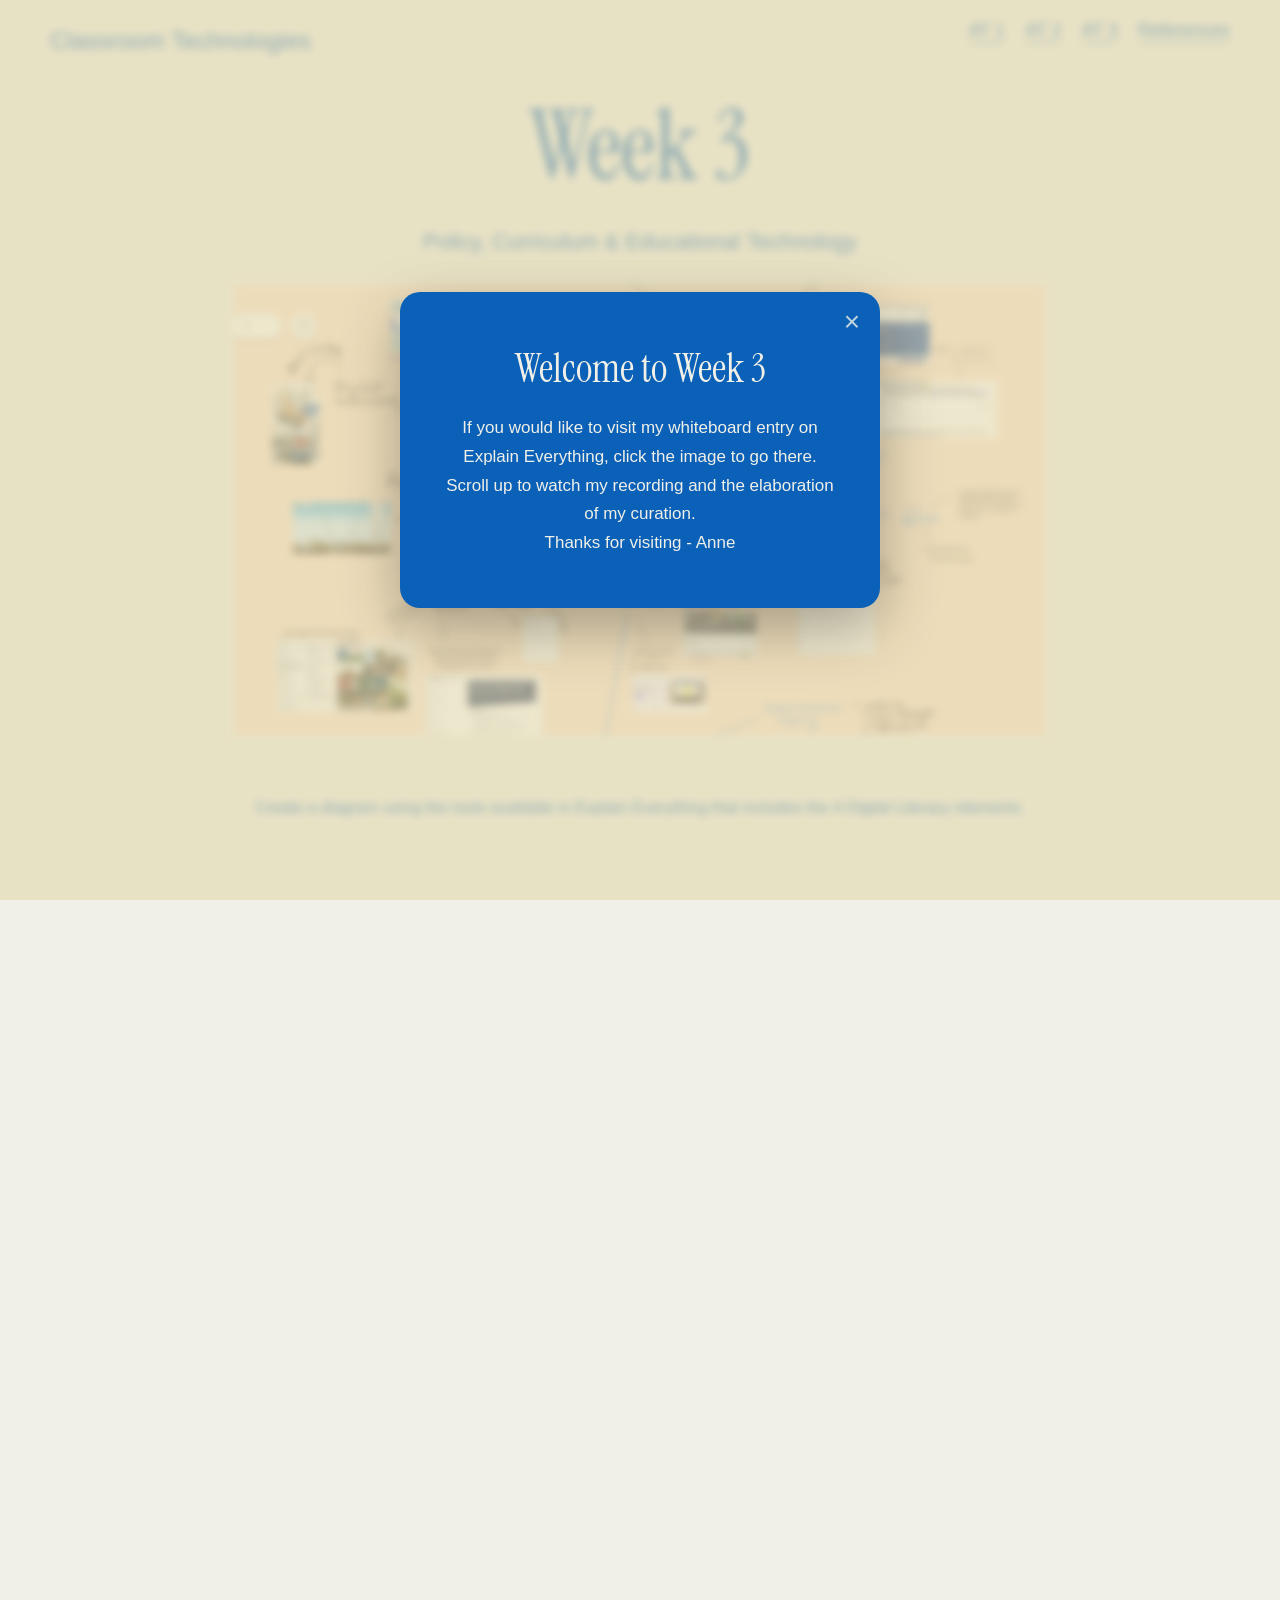
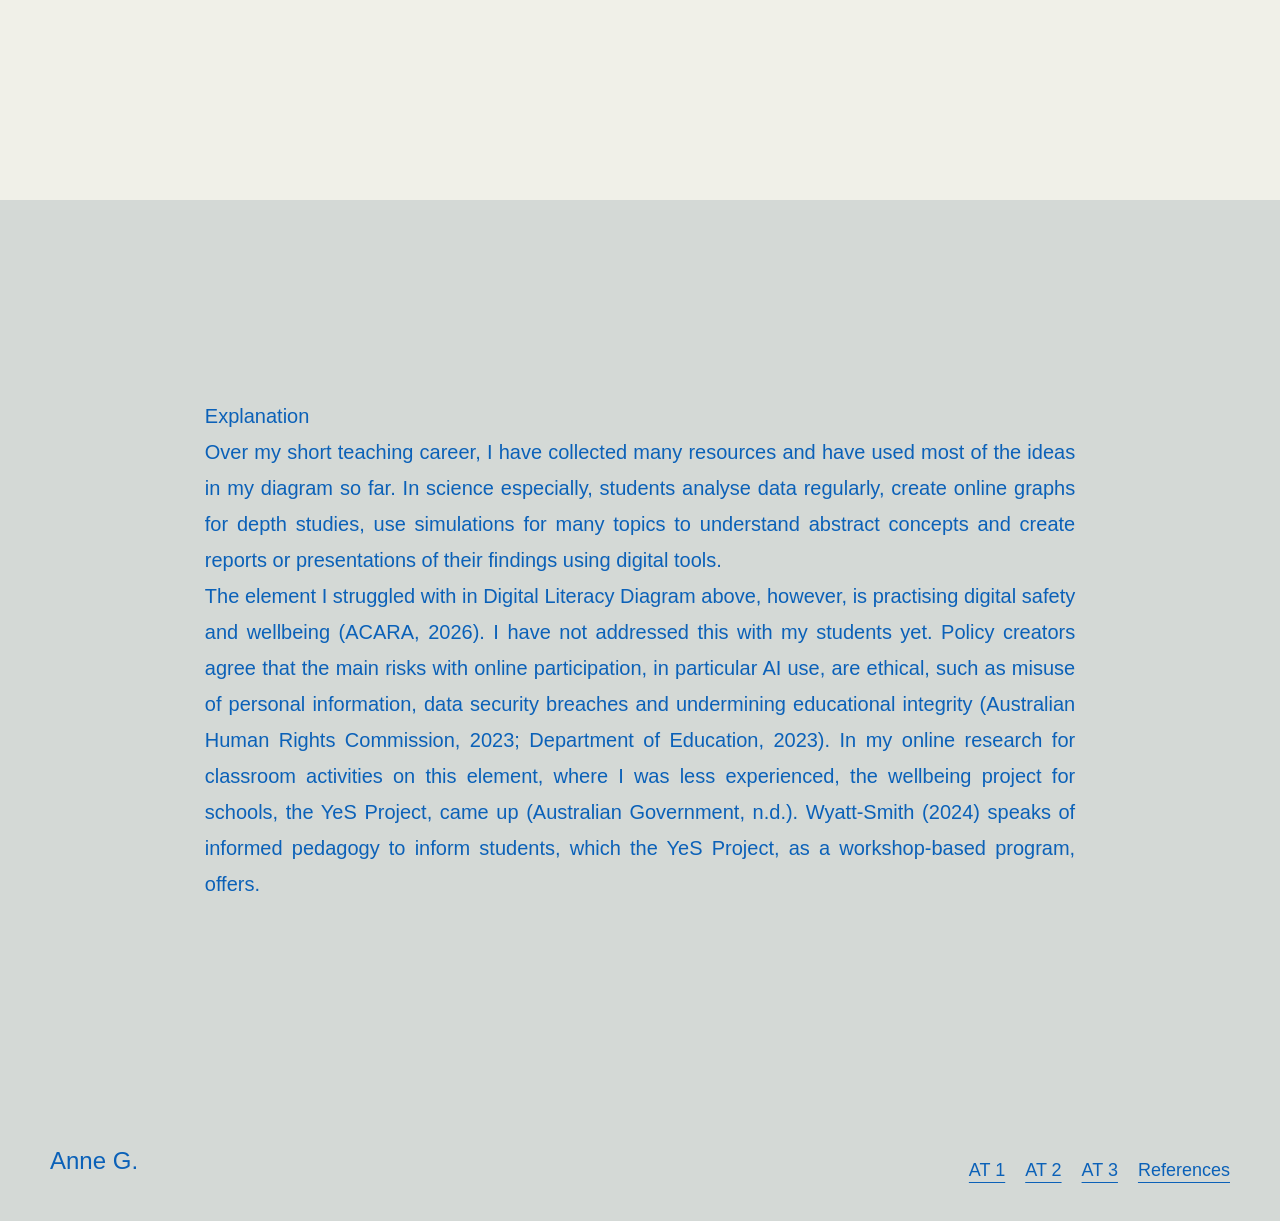
<file: Week3.html>
<!DOCTYPE html>
<html lang="en">
<head>
    <meta charset="UTF-8">
    <meta name="viewport" content="width=device-width, initial-scale=1.0">
    <title>Week 3</title>
    <link rel="preconnect" href="https://fonts.googleapis.com">
    <link rel="preconnect" href="https://fonts.gstatic.com" crossorigin>
    <link href="https://fonts.googleapis.com/css2?family=Instrument+Serif:ital@0;1&display=swap" rel="stylesheet">
    <link rel="stylesheet" href="style.css">
</head>

<body>
    <div class="modal-overlay" id="welcomeModal">
    <div class="modal-box">
        <button class="modal-close" onclick="closeModal()">&times;</button>
        <h2>Welcome to Week 3</h2>
        <p>If you would like to visit my whiteboard entry on Explain Everything, click the image to go there.<br>
        Scroll up to watch my recording and the elaboration of my curation.<br>
        Thanks for visiting - Anne </p>
    </div>
</div>
    <header class="navbar">
    <div class="logo">Classroom Technologies</div>
    <nav>
        <ul>
            <li class="dropdown">
                <a href="index.html">AT 1</a>
                <div class="dropdown-content">
                    <a href="index.html">Introduction</a>
                </div>
            </li>

            <li class="dropdown">
                <a href="Week1.html">AT 2</a>
                <div class="dropdown-content">
                    <a href="Week1.html">Week 1</a>
                    <a href="Week2.html">Week 2</a>
                    <a href="Week3.html">Week 3</a>
                    <a href="Week4.html">Week 4</a>
                </div>
            </li>
         
            <li class="dropdown">
                <a href="#">AT 3</a>
                <div class="dropdown-content">
                    <a href="#">Week 5</a>
                    <a href="#">Week 6</a>
                    <a href="#">Week 7</a>
                    <a href="#">Week 8</a>
                </div>
            </li>

            <li class="dropdown">
                <a href="index.html#references">References</a>
            </li>
        </ul>
    </nav>
    </header>

    <!-- Section 1: Hero -->
    <section class="hero-section-Week3">
        <main class="content-box-Week3">
            <h1>Week 3</h1>
            <h2>Policy, Curriculum & Educational Technology</h2>
            <div class="image-row-Week3">
                <a href="https://expl.ai/SBENUWBV " target="_blank" rel="noopener noreferrer">
        <img src="img/Explainscreenshot.png" alt="Digital literacy diagram on Explain everything">
    </a>
            </div>
            <p>Create a diagram using the tools available in Explain Everything that includes the 4 Digital Literacy elements.</p>
        </main>
    </section>

    <!-- Section 2: Video -->
    <section class="video-section-Week3">
        <div class="video-container-Week3">
         <div style="position: relative; width: 100%; height: 0; padding-bottom: 75%">
    <iframe
        style="position: absolute; left: 0; top: 0; width: 100%; height: 100%; border: 0"
        scrolling="no"
        src="https://expl.ai/JMDRASC?mode=embed"
        frameborder="0"
        allowfullscreen
    ></iframe>
</div>
        </div>
    </section>

    <!-- Section 3: Plain text -->
    <section class="text-section-Week3">
        <div class="text-container-Week3">
            <p>Explanation<br>Over my short teaching career, I have collected many resources and have used most of the ideas in my diagram so far. In science especially, students analyse data regularly, create online graphs for depth studies, use simulations for many topics to understand abstract concepts and create reports or presentations of their findings using digital tools.<br>
The element I struggled with in Digital Literacy Diagram above, however, is practising digital safety and wellbeing (ACARA, 2026). I have not addressed this with my students yet. Policy creators agree that the main risks with online participation, in particular AI use, are ethical, such as misuse of personal information, data security breaches and undermining educational integrity (Australian Human Rights Commission, 2023; Department of Education, 2023). In my online research for classroom activities on this element, where I was less experienced, the wellbeing project for schools, the YeS Project, came up (Australian Government, n.d.). Wyatt-Smith (2024) speaks of informed pedagogy to inform students, which the YeS Project, as a workshop-based program, offers.
</p>
        </div>
    </section>

    <footer class="footer">
        <div class="footer-content">
            <p>Anne G.</p>
            <nav>
                <ul class="footer-nav">
                    <li class="dropup">
                        <a href="index.html" class="dropbtn">AT 1</a>
                        <div class="dropup-content">
                            <a href="index.html">Introduction</a>
                        </div>
                    </li>

                    <li class="dropup">
                        <a href="Week1.html" class="dropbtn">AT 2</a>
                        <div class="dropup-content">
                            <a href="Week1.html">Week 1</a>
                            <a href="Week2.html">Week 2</a>
                            <a href="Week3.html">Week 3</a>
                            <a href="Week4.html">Week 4</a>
                        </div>
                    </li>

                    <li class="dropup">
                        <a href="#" class="dropbtn">AT 3</a>
                        <div class="dropup-content">
                            <a href="#">Week 5</a>
                            <a href="#">Week 6</a>
                            <a href="#">Week 7</a>
                            <a href="#">Week 8</a>
                        </div>
                    </li>

                    <li class="dropup">
                        <a href="index.html#references" class="dropbtn">References</a>
                    </li>
                </ul>
            </nav>
        </div>
    </footer>
<script>
function closeModal() {
    document.getElementById('welcomeModal').classList.add('hidden');
}
function closeModal() {
    document.getElementById('welcomeModal').classList.add('hidden');
}

window.addEventListener('scroll', function() {
    const header = document.querySelector('.navbar');
    const lastSection = document.querySelector('.text-section-Week3');
    const rect = lastSection.getBoundingClientRect();

    if (rect.top <= 0) {
        header.style.opacity = "0";
        header.style.pointerEvents = "none";
    } else {
        header.style.opacity = "1";
        header.style.pointerEvents = "auto";
    }
});
</script>
</body>
</html>
</file>
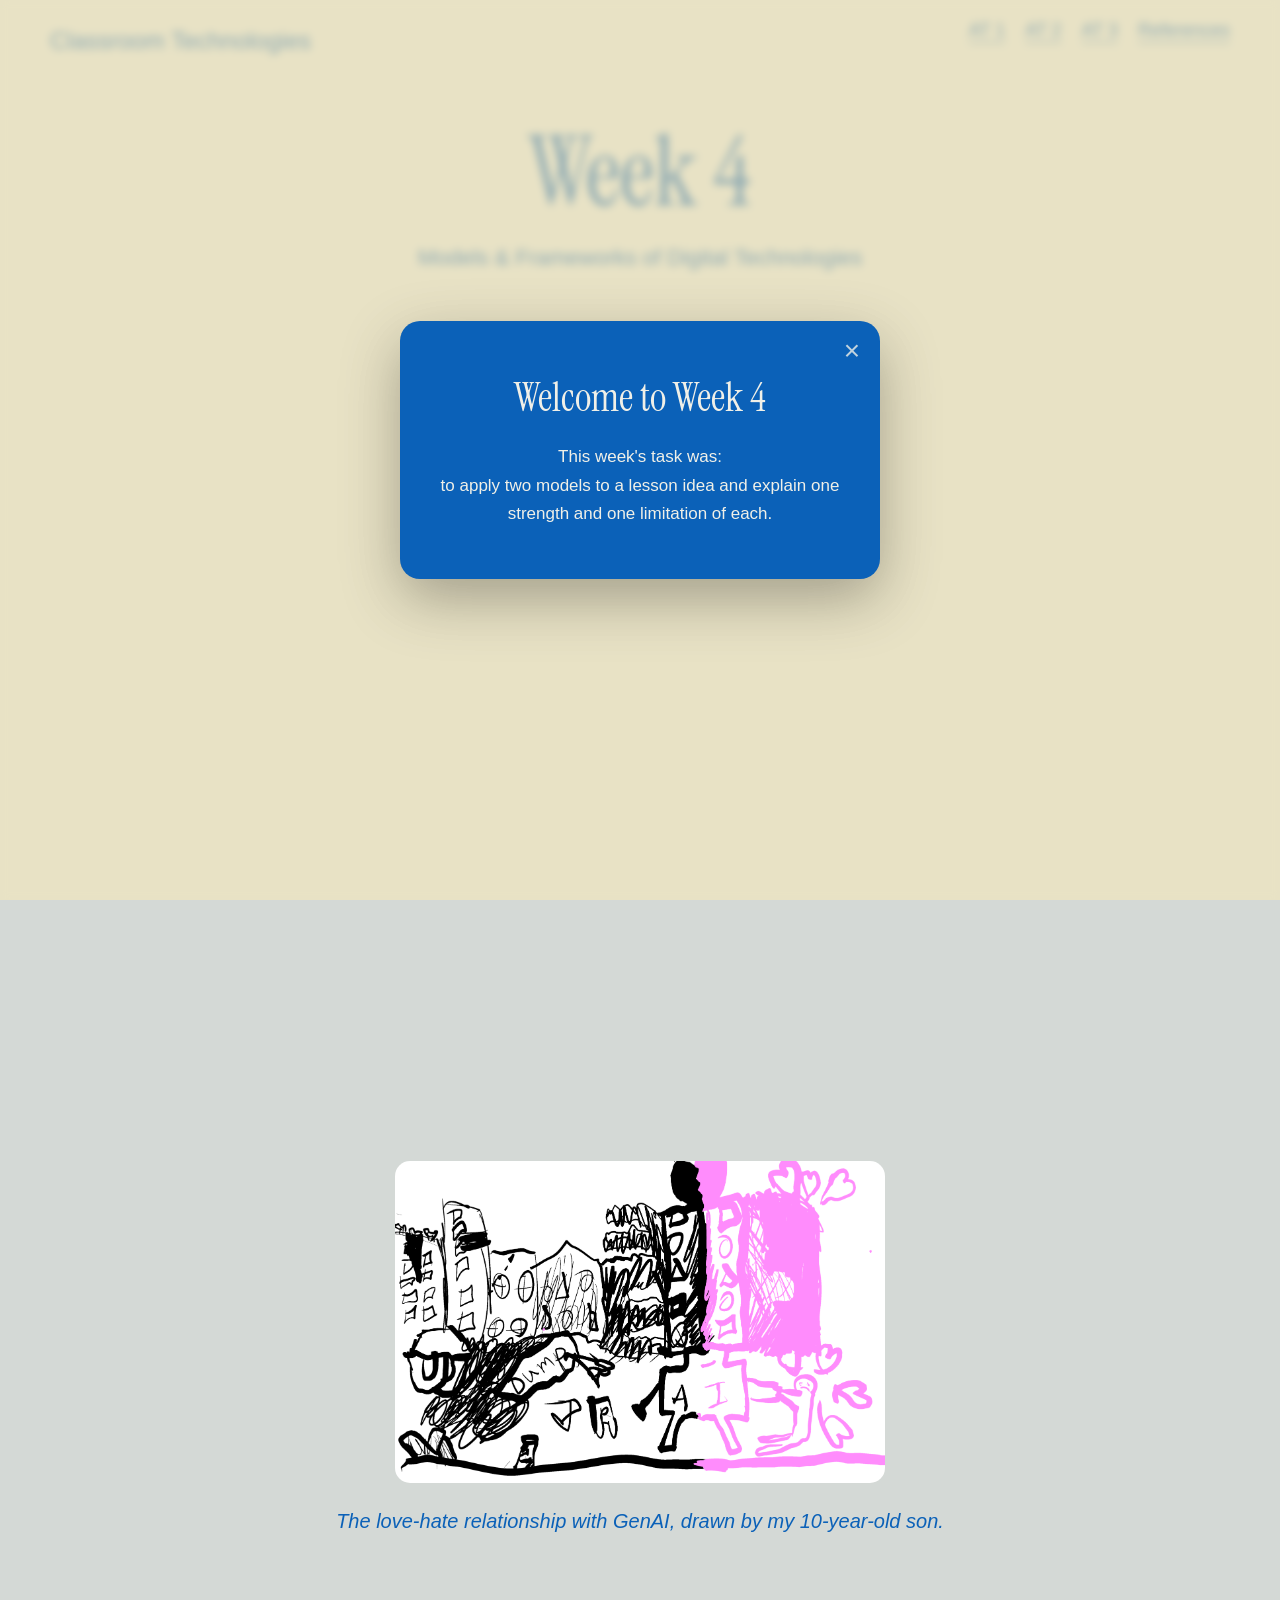
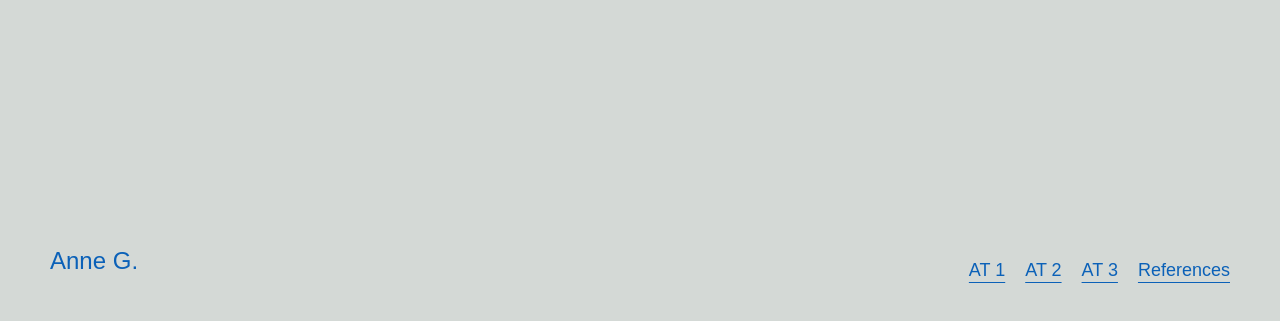
<file: Week4.html>
<!DOCTYPE html>
<html lang="en">
<head>
    <meta charset="UTF-8">
    <meta name="viewport" content="width=device-width, initial-scale=1.0">
    <title>Week 4</title>
    <link rel="preconnect" href="https://fonts.googleapis.com">
    <link rel="preconnect" href="https://fonts.gstatic.com" crossorigin>
    <link href="https://fonts.googleapis.com/css2?family=Instrument+Serif:ital@0;1&display=swap" rel="stylesheet">
    <link rel="stylesheet" href="style.css">
</head>

<body>
    <div class="modal-overlay" id="welcomeModal">
    <div class="modal-box">
        <button class="modal-close" onclick="closeModal()">&times;</button>
        <h2>Welcome to Week 4</h2>
        <p>This week's task was:<br>to apply two models to a lesson idea and explain one strength and one limitation of each. </p>
    </div>
</div>
    <header class="navbar">
    <div class="logo">Classroom Technologies</div>
    <nav>
        <ul>
            <li class="dropdown">
                <a href="index.html">AT 1</a>
                <div class="dropdown-content">
                    <a href="index.html">Introduction</a>
                </div>
            </li>

            <li class="dropdown">
                <a href="Week1.html">AT 2</a>
                <div class="dropdown-content">
                    <a href="Week1.html">Week 1</a>
                    <a href="Week2.html">Week 2</a>
                    <a href="Week3.html">Week 3</a>
                    <a href="Week4.html">Week 4</a>
                </div>
            </li>
         
            <li class="dropdown">
                <a href="#">AT 3</a>
                <div class="dropdown-content">
                    <a href="#">Week 5</a>
                    <a href="#">Week 6</a>
                    <a href="#">Week 7</a>
                    <a href="#">Week 8</a>
                </div>
            </li>

            <li class="dropdown">
                <a href="index.html#references">References</a>
            </li>
        </ul>
    </nav>
    </header>

    <section class="prezi-section-Week4">
        <div class="prezi-container-Week4">
            <h1>Week 4</h1>
            <h2>Models & Frameworks of Digital Technologies</h2>
           <iframe src="https://prezi.com/p/embed/hzsN4QyAUDqXCawrkX8z/" id="iframe_container" frameborder="0" webkitallowfullscreen mozallowfullscreen allowfullscreen allow="autoplay; fullscreen"></iframe>
        </div>
    </section>

    <section class="text-section-Week4">
    <div class="text-container-Week4">
        <img src="img/AITEO.png" alt="Description of image" class="week4-image">
        <p><em>The love-hate relationship with GenAI, drawn by my 10-year-old son.</em></p>
    </div>
</section>

    <footer class="footer">
        <div class="footer-content">
            <p>Anne G.</p>
            <nav>
                <ul class="footer-nav">
                    <li class="dropup">
                        <a href="index.html" class="dropbtn">AT 1</a>
                        <div class="dropup-content">
                            <a href="index.html">Introduction</a>
                        </div>
                    </li>

                    <li class="dropup">
                        <a href="Week1.html" class="dropbtn">AT 2</a>
                        <div class="dropup-content">
                            <a href="Week1.html">Week 1</a>
                            <a href="Week2.html">Week 2</a>
                            <a href="Week3.html">Week 3</a>
                            <a href="Week4.html">Week 4</a>
                        </div>
                    </li>

                    <li class="dropup">
                        <a href="#" class="dropbtn">AT 3</a>
                        <div class="dropup-content">
                            <a href="#">Week 5</a>
                            <a href="#">Week 6</a>
                            <a href="#">Week 7</a>
                            <a href="#">Week 8</a>
                        </div>
                    </li>

                    <li class="dropup">
                        <a href="index.html#references" class="dropbtn">References</a>
                    </li>
                </ul>
            </nav>
        </div>
    </footer>
<script>
    
function closeModal() {
    document.getElementById('welcomeModal').classList.add('hidden');
}
window.addEventListener('scroll', function() {
    const header = document.querySelector('.navbar');
    const lastSection = document.querySelector('.text-section-Week4');
    const rect = lastSection.getBoundingClientRect();

    if (rect.top <= 0) {
        header.style.opacity = "0";
        header.style.pointerEvents = "none";
    } else {
        header.style.opacity = "1";
        header.style.pointerEvents = "auto";
    }
});
</script>
</body>
</html>
</file>
<file: style.css>
/* ==========================================================================
   1. RESET & GLOBAL STYLES
   ========================================================================== */
* { margin: 0; padding: 0; box-sizing: border-box; }

html {
    height: 100%;
    scroll-behavior: smooth;

}

body {
    background-color: #feedcd;
    font-family: Arial, sans-serif;
     min-height: 100%;
         margin: 0;
}



/* ==========================================================================
   2. NAVBAR & NAVIGATION
   ========================================================================== */
.navbar {
    position: fixed;
    top: 0;
    width: 100%;
    z-index: 10;
    background-color: #d4d9d600;
    display: flex;
    justify-content: space-between;
    align-items: center;
    padding: 20px 50px;
    overflow: visible;
     transition: opacity 0.3s ease;
}

.navbar nav ul { display: flex; list-style: none; gap: 20px;}

.navbar nav ul li a {
    text-decoration: underline;
    text-underline-offset: 6px;
    color: #0b61b8;
    font-size: 18px;
}


/* --- Dropdown Menu --- */
.dropdown { 
    position: relative; 
    display: inline-block; 
    padding-bottom: 20px;
}


.dropdown-content {
     width: 140px;      

    display: none;
    position: absolute;
    top: 100%;
    left: 50%;
    transform: translateX(-50%);
    background-color: #f0f0e8;
    min-width: 140px;
    z-index: 1000;
    padding: 10px 0;
    margin-top: 0;
    text-align: center;
}

.dropdown:hover .dropdown-content { display: block; }

.dropdown-content a {
    color: #0b61b8 !important;
    padding: 8px 16px;
    display: block;
    text-decoration: none;
}

.dropdown-content a:hover {
    color: #b5cade !important;  /* A darker blue or any color you prefer */
}

/* ==========================================================================
   3. HERO & CONTENT BOXES
   ========================================================================== */
.hero-section {
    height: 100vh;
    display: flex;
    flex-direction: column;
    justify-content: center;
    background-color:#f0f0e8;
    top: 0;
    position: sticky;
    z-index: 1;
}

.hero-section-Week1 {
    height: 250vh;              /* total scroll distance for the effect — tune this once the table is in */
    position: relative;
    background-color: #f0f0e8;
    z-index: 1;
}

.hero-section-Week1 .content-box {
    justify-content: flex-start;
    height: auto;
}

.sticky-window {
    position: sticky;
    top: 0;
    height: 100vh;
    overflow: hidden;           /* clips content-box so it "scrolls within" this window */
    display: flex;
    justify-content: center;
}

.content-box {
    color: #0b61b8;
    width: 90%;
    margin: 50px auto;
    padding: 40px;
    text-align: justify;
    /* Ensure content stacks nicely */
    display: flex;
    flex-direction: column;
    align-items: center; /* This keeps the icon centered with the text */
}

.content-box h1 {
    font-family: 'Instrument Serif', serif;
    font-size: 6em;
    font-weight: 400;
    margin-bottom: 10px;
}

.content-box h2 {
    font-family: Arial, sans-serif;
    font-size: 22px;
    font-weight: normal;
    margin-bottom: 30px;
}
.content-box h3 {
    font-family: Arial, sans-serif;
    font-size: 18px;
     align-self: flex-start;
     font-weight: normal;
    text-align: left;
    width: 100%;
    margin-bottom: 10px;
}

.content-box p {
    font-size: 18px;
    font-weight: 100;
    line-height: 1.8;
}

.logo {
    color: #0b61b8;
    font-size: 24px;
}

.image-row-Week1 {
  display: flex;
  gap: 20px;
  margin-bottom:60px;
}

.image-row-Week1 img {

  height: 50vh;
  object-fit: cover;
}

/* 1. Base style (no position here, different from image grid column) */
.audio-trigger {
    width: 40px !important;
    height: 40px !important;
    cursor: pointer;
    transition: transform 0.3s ease;
    display: block !important;
    visibility: visible !important;
    margin: 0 auto 20px auto; /* Centers it in the hero box */
    margin-top: 10px;
}

.audio-trigger:hover { transform: scale(1.3); }

/* This class will force the cursor to be an arrow and block clicks */
.audio-disabled {
    pointer-events: none !important;
    cursor: default !important;
    opacity: 0.5;
}
.hero-image {
    max-width: 50%;
    height: auto;
    border-radius: 15px;
    margin-top: 10px;
}

.text-section-intro {
    height: 100vh;
    min-height: 100vh;
    background-color: #f0f0e8;
    display: flex;
    justify-content: center;
    align-items: center;
    position: sticky;
    top: 0;
    z-index: 2;
    overflow: hidden;
    box-sizing: border-box;
}

.text-container-intro {
    color: #0b61b8;
    width: 80%;
    text-align: justify;
    display: flex;
    flex-direction: column;
    align-items: center;
}
.text-container-intro h1 {
        font-family: 'Instrument Serif', serif;
    font-size: 6em;
    font-weight: 400;
    margin-bottom: 10px;
}

.text-container-intro p {
    font-size: 18px;
    font-weight: 100;
    line-height: 1.8;
}
/* ==========================================================================
   4. PHOTO GRID & OVERLAYS
   ========================================================================== */


.photo-section {
    height: 100vh;
    min-height: 100vh;
    width: 100%;
    background-color: #f0f0e8;
    display: flex;
    justify-content: center;
    align-items: center;
    position: sticky;
    top: 0;
    z-index: 3;              /* higher than .text-section-Week2's z-index: 2 */
    overflow: hidden;
    pointer-events: none;
}


.three-column-grid {
    display: grid;
    grid-template-columns: repeat(3, 1fr);
    gap: 20px;
    width: 90%;
    height: 60vh;
    margin: 0 auto;
    align-items: center;
}

.grid-item {
    display: flex;
    justify-content: center;
    align-items: center;
}


.grid-item img {
    max-width: 100%;
    max-height: 100%;
    object-fit: cover;
    border-radius: 15px;
}


.grid-item.placeholder {
    opacity: 0; /* Keeps the space, makes it invisible */
    aspect-ratio: 16 / 9;
}

.main-img {
    width: 100%;
    height: 100%;
    object-fit: cover;
    display: block;
}


/* 5. Z-Index Stacking */
.photo-section:nth-of-type(2) { z-index: 2; }
.photo-section:nth-of-type(3) { z-index: 3; }
.photo-section:nth-of-type(4) { z-index: 4; }


.image-overlay-container {
    position: relative;
    width: 100%;
    aspect-ratio: 3 / 4;
    overflow: hidden;
    border-radius: 15px;
}

.screenshot-item {
    aspect-ratio: unset;
    background-color: transparent;
    max-width: 70vw;      /* roughly a third of the screen width */
    max-height: 60vh;     /* keep a reasonable height cap too */
    margin: 0 auto;       /* extra safety for centering, works even outside flex contexts */
}

.screenshot-item .main-img {
    object-fit: contain;
    width: 100%;           /* fills the container width (now capped at 33vw) */
    height: auto;
    max-height: 60vh;
}
.screenshot-row {
    grid-template-columns: 1fr 2fr 1fr;   /* middle column now 2x wider than the sides */
}
/* 2. Grid-specific style (this only applies to images in the grid) */

.image-overlay-container .audio-trigger {
position: absolute;
    top: 10px;
    right: 10px;
    z-index: 999;
    pointer-events: auto;
    margin: 0; /* Override the margin from the base class */
}

.photo-section {
    position: relative;
}

.ticker-wrap {
    position: absolute;
    bottom: 40px;
    left: 0;
    width: 100%;
    overflow: hidden;
    pointer-events: none;
}

.ticker {
    display: flex;
    white-space: nowrap;
    width: max-content;
    animation: scroll-left 20s linear infinite;
}

.ticker span {
    font-size: 24px;
    color: #0b61b8;
    padding-right: 20px;
}

@keyframes scroll-left {
    from { transform: translateX(0); }
    to { transform: translateX(-50%); }
}
.screenshot-item a {
    display: block;
    width: 100%;
    height: 100%;
        pointer-events: auto;   /* add this line */
}
.screenshot-item .main-img {
    transition: transform 0.3s ease;
}

.screenshot-item a:hover .main-img {
    transform: scale(1.03);
}
/* ==========================================================================
   5. Text section Reflections
   ========================================================================== */

 .text-section {
    height: 100vh;
    min-height: 100vh;
    background-color: #d4d9d6;
    display: flex;
    justify-content: center;
    align-items: center;
    position: sticky;      /* changed from relative */
    top: 0;                /* required for sticky to work */
    z-index: 5;

    overflow: hidden;
    box-sizing: border-box;
}

.text-section-Week1{
 height: 100vh;
    min-height: 100vh;
    background-color: #d4d9d6;
 display: flex;
    justify-content: center;
    align-items: center;
     position: sticky;      /* changed from relative */
 top: 0;                /* required for sticky to work */
    z-index: 5;

}

.text-container {
    display: flex;
    flex-direction: column;
    color: #0b61b8;
    width: 68%;
  

}

.text-container-Week1 {
    color: #0b61b8;
    width: 85%;
    text-align: justify;
    /* Ensure content stacks nicely */
    display: flex;
    flex-direction: column;
    align-items: center; /* This keeps the icon centered with the text */
    background-color: #d4d9d6;
line-height: 2;
}

.text-container-Week1 p {
font-family: Arial, sans-serif;
    font-size: 18px
}

.reference-list {
    max-height: calc(100vh - 300px); /* adjust: now accounts for h1 height + section padding */
    overflow-y: scroll;
    padding-right: 20px;
    min-height: 0;        /* keep this — still needed for the flex-shrink fix */
    /* Firefox */
    scrollbar-width: thin;
    scrollbar-color: #0b61b8 #d4d9d6;
    margin-top: 20px;
}

/* Chrome, Safari, Edge */
.reference-list::-webkit-scrollbar {
    width: 10px;
}

.reference-list::-webkit-scrollbar-track {
    background: #d4d9d6;
    border-radius: 10px;
}

.reference-list::-webkit-scrollbar-thumb {
    background-color: #0b61b8;
    border-radius: 10px;
    border: 2px solid #d4d9d6;
}

.text-container h1 {
    font-family: 'Instrument Serif', serif;
    font-size: 6em;
    font-weight: 400;
    text-align: center;
    margin-top: 30px;
}

.reference-list h1 {
    font-size: 6rem;
    text-align: center;
    margin-bottom: 40px;
}

.reference-list p {
    text-align: left;
    padding-left: 1.27cm;
    text-indent: -1.27cm;
    font-size: 18px;
    line-height: 3;
    margin-bottom: 1em;
     overflow-wrap: anywhere;
}
.reference-list a {
    color: #0b61b8;       /* pick your color here */
    text-decoration: underline;
}
/* ==========================================================================
   6. FOOTER & MISC
   ========================================================================== */
/* --- Footer Container --- */
.footer {
    width: 100%;
    padding: 40px 50px;
    background-color: #d4d9d6;
    color: #0b61b8;
    display: flex;
    justify-content: space-between;
    align-items: center;
    font-family: Arial, sans-serif;
    position: relative;   /* stays in normal flow, not sticky */
    z-index: 10;           /* higher than .text-section's z-index: 5 */
    overflow: visible;
}

.footer-content {
    display: flex;
    justify-content: space-between;
    width: 100%;
    align-items: center;
}

.footer-content p {
    font-size: 24px;
    margin: 0;
    font-family: Arial, sans-serif;
}

/* --- Footer Navigation --- */
.footer-nav {
    list-style-type: none;
    display: flex;
    justify-content: center;
    gap: 20px;
    padding: 0;
    margin: 0;
}

/* --- Drop-up Logic --- */
.dropup {
    position: relative;
    display: inline-block;
    padding-top: 20px; /* bridge above the link, matches dropdown's 20px */
}

.dropup-content {
    display: none;
    position: absolute;
    bottom: 100%; 
    left: 50%;
    transform: translateX(-50%);
    background-color: #d4d9d6;
    min-width: 140px;
    z-index: 9999;
    padding: 10px 0;
    margin-bottom: 0;
    text-align: center; /* added — matches .dropdown-content */
    text-decoration: underline;
        text-underline-offset: 6px;
}

/* --- Interaction --- */
.dropup:hover .dropup-content {
    display: block;
}

/* --- Links inside the menu --- */
.dropup-content a {
    color: #0b61b8 !important;
    padding: 8px 16px;
    display: block;
    text-decoration: none;
    font-size: 18px;
}

.dropup-content a:hover {
  color: #b5cade !important;
}
.footer-nav .dropbtn {
    text-decoration: underline;
    text-underline-offset: 6px;
    color: #0b61b8;
    font-size: 18px;
}


/* ==========================================================================
   7. Week 1
   ========================================================================== */
.content-table {
    width: 90%;
    border-collapse: collapse;
    margin: 30px 0;
    font-size: 16px;
    line-height: 1.6;
}

.content-table caption {
    font-family: Arial, sans-serif;
    font-size: 2em;
    margin-bottom: 15px;
    text-align: left;
}

.content-table th,
.content-table td {
    border: 1px solid #0b61b8;
    padding: 12px;
    text-align: left;
    vertical-align: top;
}

.content-table thead th {
    font-weight: bold;
    text-align: center;
    background-color: rgba(11, 97, 184, 0.08);
}

.content-table tbody th {
    width: 20%;
    font-weight: 600;
}

.textWeek1 {
    color: #0b61b8;
     height: 100vh;
    width: 90%;
    margin: 50px auto;
    padding: 40px;
    text-align: justify;
    /* Ensure content stacks nicely */
    display: flex;
    flex-direction: column;
    align-items: center; /* This keeps the icon centered with the text */
    background-color: #b5cade;
}
.textWeek1 p {
    font-size: 18px;
    font-weight: 100;
    line-height: 1.8;
}

/* ==========================================================================
   7. Week 2
   ========================================================================== */

.hero-section-Week2 {
    height: 100vh;
    min-height: 100vh;
    position: sticky;
    top: 0;
    background-color: #f0f0e8;
    z-index: 1;
    display: flex;
    justify-content: center;
    align-items: center;
    overflow: hidden;
}

.content-box-Week2 {
    color: #0b61b8;
    width: 90%;
    margin: 50px auto;
    padding: 40px;
    text-align: justify;
    display: flex;
    flex-direction: column;
    align-items: center;
}

.content-box-Week2 h1 {
    font-family: 'Instrument Serif', serif;
    font-size: 6em;
    font-weight: 400;
    margin-bottom: 20px;
}

.content-box-Week2 h2 {
    font-family: Arial, sans-serif;
    font-size: 22px;
    font-weight: normal;
    margin-bottom: 30px;
}

.text-section-Week2 {
    height: 100vh;
    min-height: 100vh;
    background-color: #f0f0e8;   /* now matches hero-section-Week2 exactly */
    display: flex;
    justify-content: center;
    align-items: center;
    position: sticky;
    top: 0;
    z-index: 2;
    overflow: hidden;
    box-sizing: border-box;
}

.text-container-Week2 {
    color: #0b61b8;
    width: 68%;
    text-align: center;
}

.text-container-Week2 h1 {
    font-family: 'Instrument Serif', serif;
    font-size: 6em;
    font-weight: 400;
}

.text-section-Week2b {
    height: 100vh;
    min-height: 100vh;
    background-color: #f0f0e8;   /* matches your other Week 2 sections */
    display: flex;
    justify-content: center;
    align-items: center;
    position: sticky;
    top: 0;
    z-index: 4;                  /* higher than the photo-section's z-index: 3 */
    overflow: hidden;
    box-sizing: border-box;
}

.text-container-Week2b {
    color: #0b61b8;
    width: 68%;
    text-align: justify;
}

.text-container-Week2b p {
    font-family: Arial, sans-serif;
    font-size: 20px;
    line-height: 1.8;
}

.text-section-Week2c {
    height: 100vh;
    min-height: 100vh;
    background-color: #d4d9d6;
    display: flex;
    justify-content: center;
    align-items: center;
    position: sticky;
    top: 0;
    z-index: 5;              /* higher than .text-section-Week2b's z-index: 4 */
    overflow: hidden;
    box-sizing: border-box;
}

.split-container {
    display: flex;
    align-items: center;
    justify-content: center;
    gap: 60px;
    width: 85%;
    max-width: 1200px;
}

.split-image {
    flex: 1;
    display: flex;
    flex-direction: column;   /* this line is essential — without it, row is the default */
    justify-content: center;
    align-items: center;
    gap: 10px;                 /* optional: adds spacing between image and text */
}

.split-image img {
    width: 100%;
    max-width: 500px;
    height: auto;
    object-fit: contain;
    border-radius: 15px;
}

.split-text {
    flex: 1;
    color: #0b61b8;
}

.split-text p {
    font-family: Arial, sans-serif;
    font-size: 20px;
    line-height: 1.8;
    text-align: justify;
}
.split-image p {
    font-family: Arial, sans-serif;
    font-size: 16px;
    color: #0b61b8;
    text-align: left;
    margin-top: 15px;
}
/* ==========================================================================
   8. Week 3
   ========================================================================== */

.hero-section-Week3 {
    height: 100vh;
    min-height: 100vh;
    position: sticky;
    top: 0;
    background-color: #f0f0e8;
    z-index: 1;
    display: flex;
    justify-content: center;
    align-items: center;
    overflow: hidden;
}

.content-box-Week3 {
    color: #0b61b8;
    width: 90%;
    margin: 50px auto;
    padding: 40px;
    text-align: justify;
    display: flex;
    flex-direction: column;
    align-items: center;
}

.content-box-Week3 h1 {
    font-family: 'Instrument Serif', serif;
    font-size: 6em;
    font-weight: 400;
    margin-bottom: 20px;
}

.content-box-Week3 h2 {
    font-family: Arial, sans-serif;
    font-size: 22px;
    font-weight: normal;
    margin-bottom: 30px;
}

.image-row-Week3 {
    display: flex;
    gap: 20px;
    margin-bottom: 60px;
}

.image-row-Week3 img {
    height: 50vh;
    object-fit: cover;
}

.video-section-Week3 {
    height: 100vh;
    min-height: 100vh;
    background-color: #f0f0e8;
    display: flex;
    justify-content: center;
    align-items: center;
    position: sticky;
    top: 0;
    z-index: 2;
    overflow: hidden;
    box-sizing: border-box;
}

.video-container-Week3 {
    width: 68%;
    max-width: 900px;
    text-align: center;
}

.video-container-Week3 iframe {
    width: 100%;
    aspect-ratio: 16 / 9;
    border-radius: 15px;
    border: none;
}

.text-section-Week3 {
    height: 100vh;
    min-height: 100vh;
    background-color: #d4d9d6;
    display: flex;
    justify-content: center;
    align-items: center;
    position: sticky;
    top: 0;
    z-index: 3;
    overflow: hidden;
    box-sizing: border-box;
}

.text-container-Week3 {
    color: #0b61b8;
    width: 68%;
}

.text-container-Week3 p {
    font-family: Arial, sans-serif;
    font-size: 20px;
    line-height: 1.8;
    text-align: justify;
}

/* ==========================================================================
   9. Welcome Modal
   ========================================================================== */

.modal-overlay {
    position: fixed;
    inset: 0;
   background: rgba(228, 218, 175, 0.609);   /* translucent blue backdrop */
    display: flex;
    justify-content: center;
    align-items: center;
    z-index: 9999;
    backdrop-filter: blur(4px);
    animation: fadeIn 0.4s ease;
}

.modal-box {
    background-color: #0b61b8;
    color: #f0f0e8;
    width: 90%;
    max-width: 480px;
    padding: 50px 40px;
    border-radius: 20px;
    position: relative;
    text-align: center;
    box-shadow: 0 20px 60px rgba(0, 0, 0, 0.3);
    animation: slideUp 0.4s ease;
}

.modal-box h2 {
    font-family: 'Instrument Serif', serif;
    font-size: 2.5em;
    font-weight: 400;
    margin-bottom: 20px;
}

.modal-box p {
    font-family: Arial, sans-serif;
    font-size: 17px;
    line-height: 1.7;
}

.modal-close {
    position: absolute;
    top: 16px;
    right: 20px;
    background: none;
    border: none;
    color: #f0f0e8;
    font-size: 28px;
    line-height: 1;
    cursor: pointer;
    opacity: 0.8;
    transition: opacity 0.2s ease;
}

.modal-close:hover {
    opacity: 1;
}

.modal-overlay.hidden {
    display: none;
}

@keyframes fadeIn {
    from { opacity: 0; }
    to { opacity: 1; }
}

@keyframes slideUp {
    from { transform: translateY(20px); opacity: 0; }
    to { transform: translateY(0); opacity: 1; }
}
/* ==========================================================================
   10. Week 4
   ========================================================================== */

.prezi-section-Week4 {
    height: auto;
    min-height: 100vh;
    background-color: #f0f0e8;
    display: flex;
    flex-direction: column;
    justify-content: center;
    align-items: center;
    box-sizing: border-box;
    padding: 40px;
    position: sticky;      /* added */
    top: 0;                /* added */
    z-index: 1;             /* added */
    overflow: hidden;       /* added */
}

.prezi-container-Week4 {
    width: 95%;
    max-width: 1000px;
    text-align: center;
}

.prezi-container-Week4 h1 {
    font-family: 'Instrument Serif', serif;
    font-size: 6em;
    font-weight: 400;
    color: #0b61b8;
    margin-bottom: 10px;
}

.prezi-container-Week4 h2 {
    font-family: Arial, sans-serif;
    font-size: 22px;
    font-weight: normal;
    margin-bottom: 10px;
    color: #0b61b8; 
}

.prezi-container-Week4 iframe {
    width: 80%;
    max-width: 900px;
      aspect-ratio: 16 / 10;    /* 1.6 — between 3/2 and 16/9 */
    height: auto;           /* derived from width + aspect-ratio */
    display: block;
    margin: 20px auto 0 auto;
    border-radius: 15px;
    border: none;

  
}

.text-section-Week4 {
    height: 100vh;
    min-height: 100vh;
    background-color: #d4d9d6;
    display: flex;
    justify-content: center;
    align-items: center;
    box-sizing: border-box;
    padding: 40px;
    position: sticky;      /* added */
    top: 0;                /* added */
    z-index: 2;             /* added — higher than prezi section, so it slides over */
    overflow: hidden;       /* added */
}
.text-container-Week4 {
    color: #0b61b8;
    width: 68%;
    text-align: center;
    display: flex;
    flex-direction: column;
    align-items: center;
}

.week4-image {
    max-width: 60%;
    height: auto;
    border-radius: 15px;
    margin-bottom: 20px;
}

.text-container-Week4 p {
    font-family: Arial, sans-serif;
    font-size: 20px;
    line-height: 1.8;
    text-align: justify;
}
</file>
